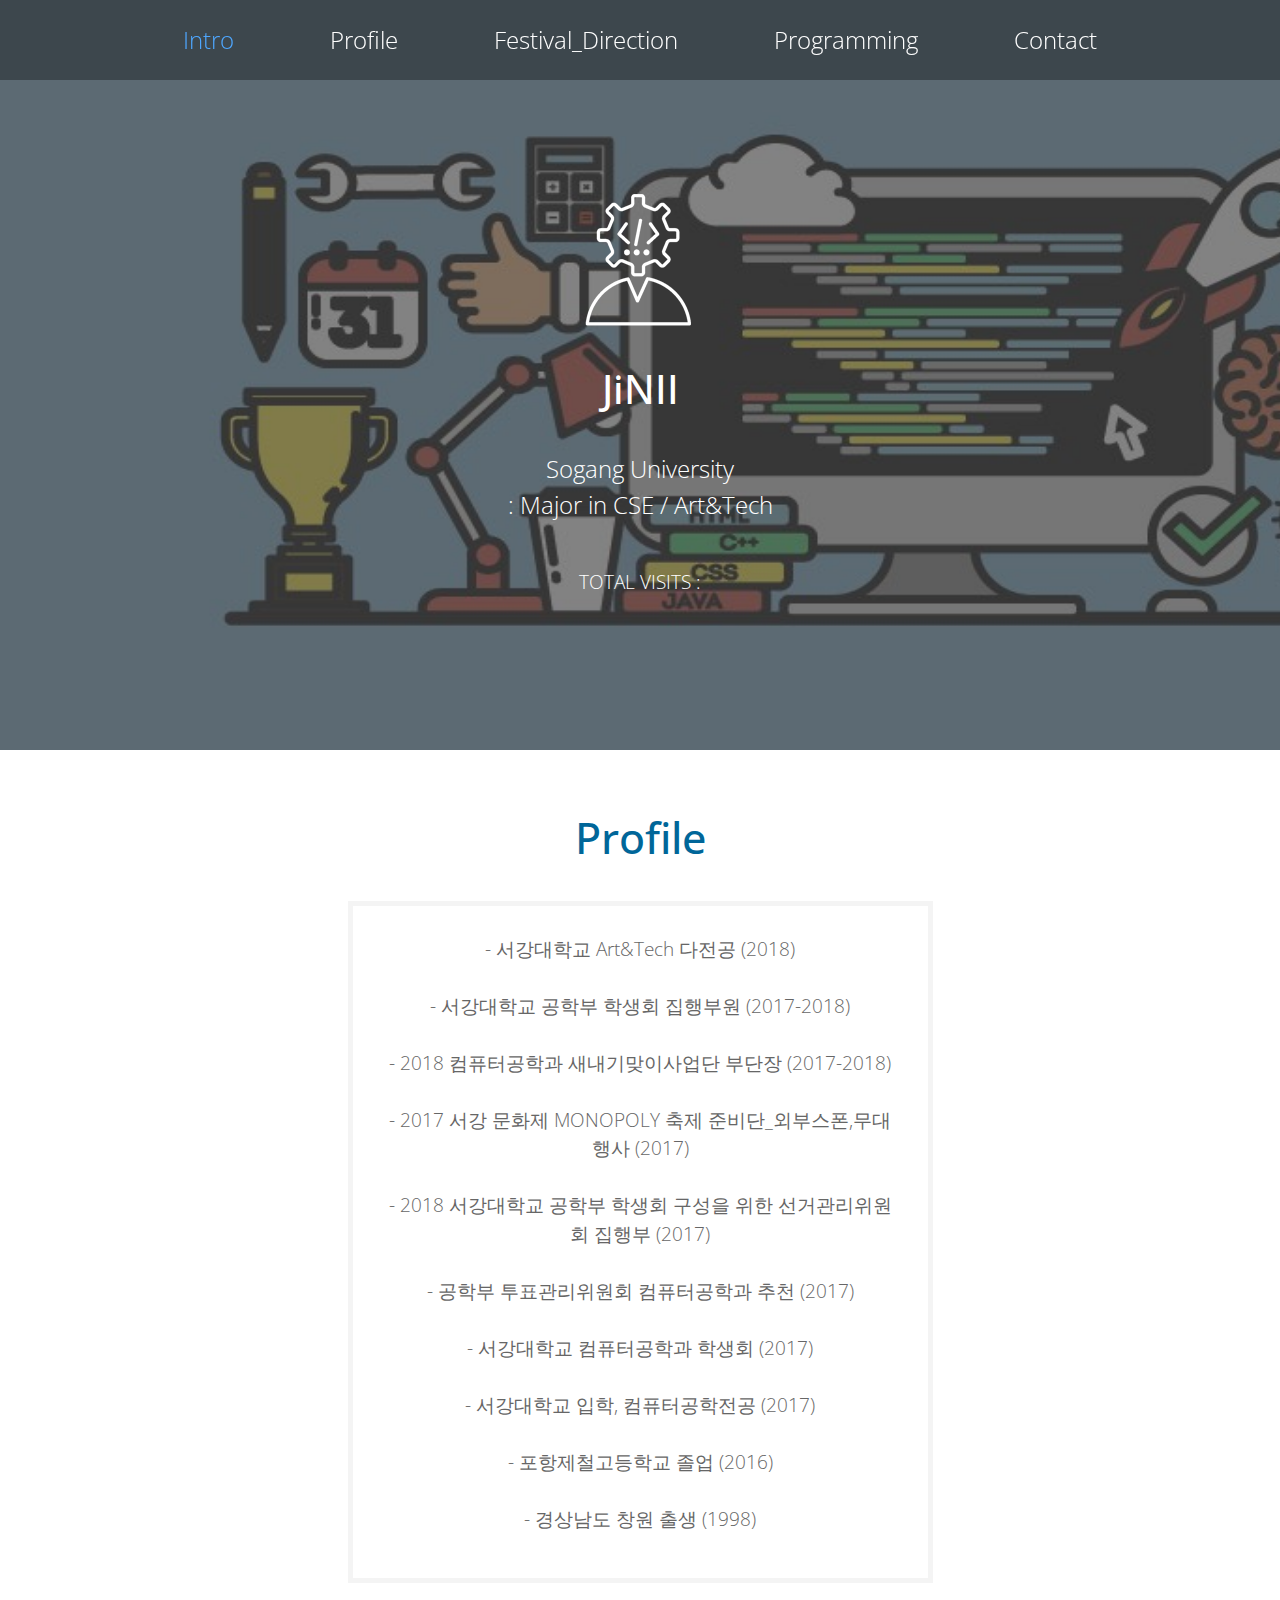
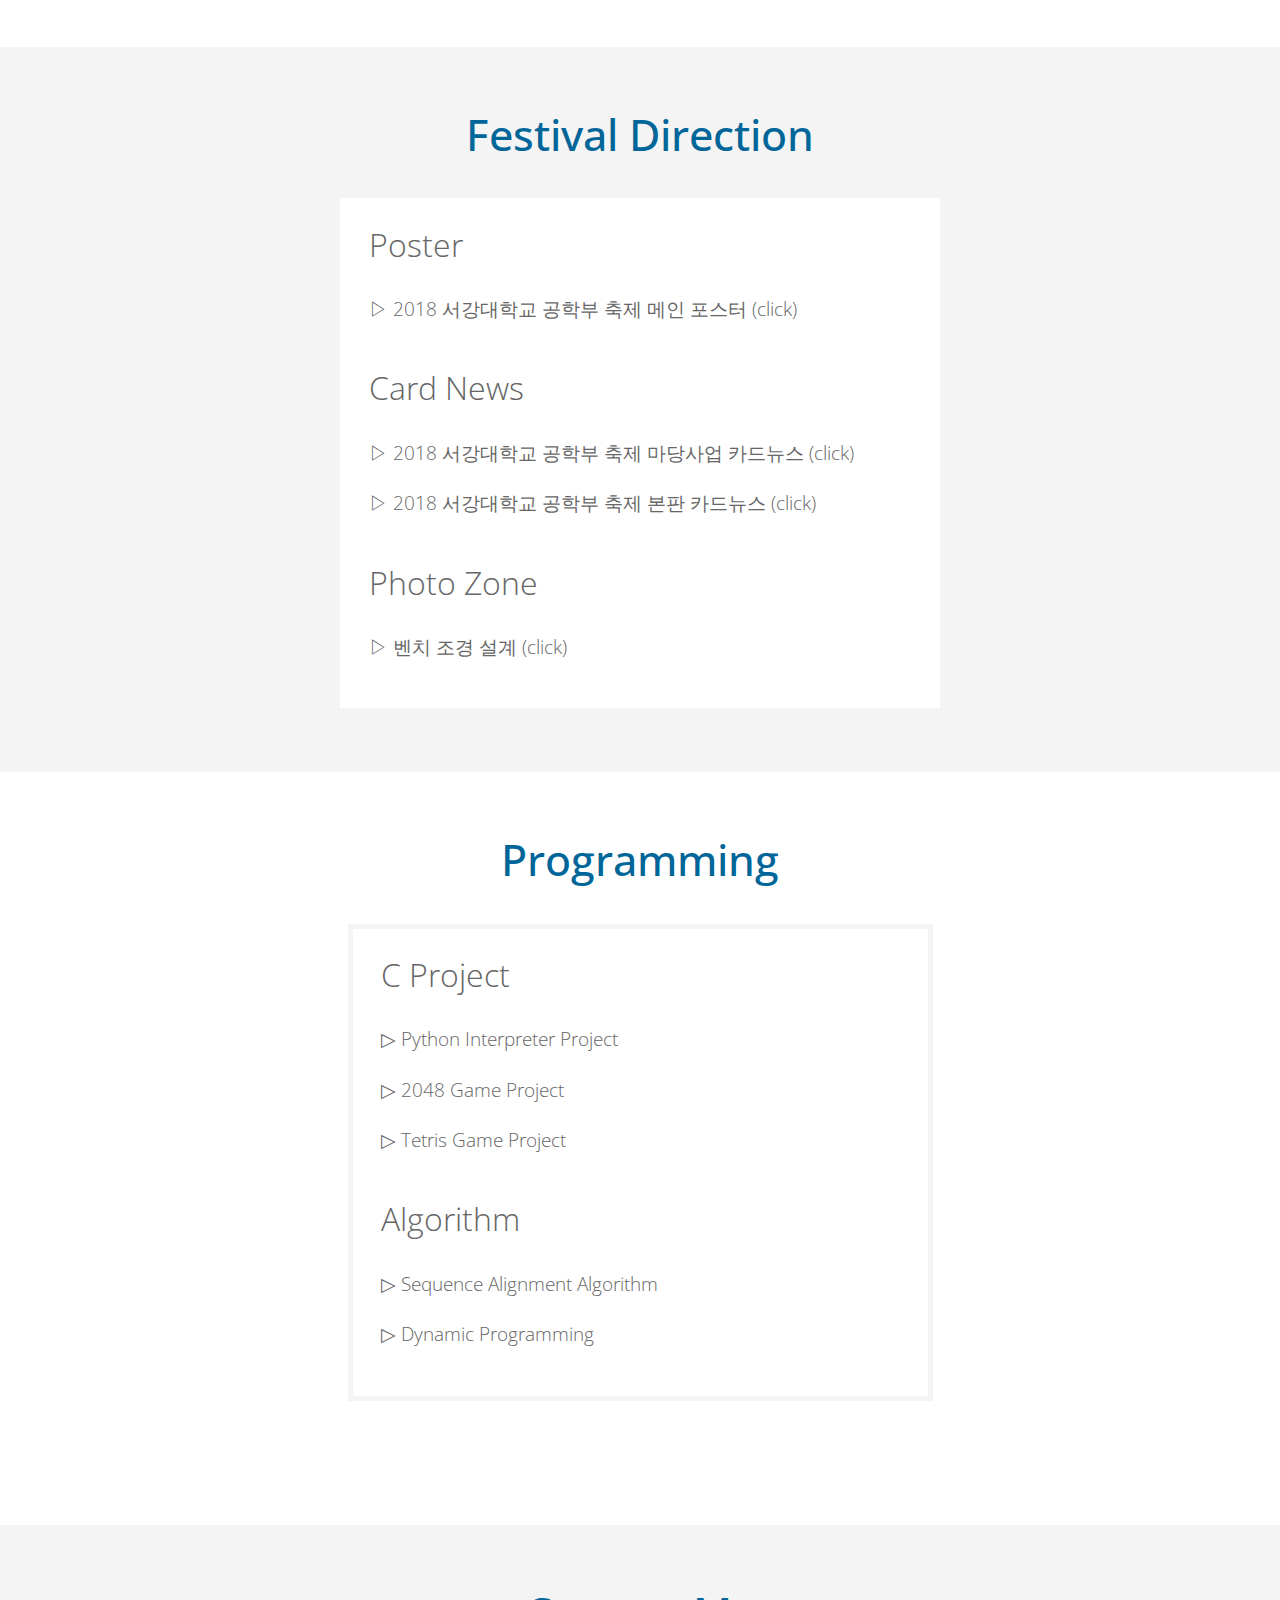
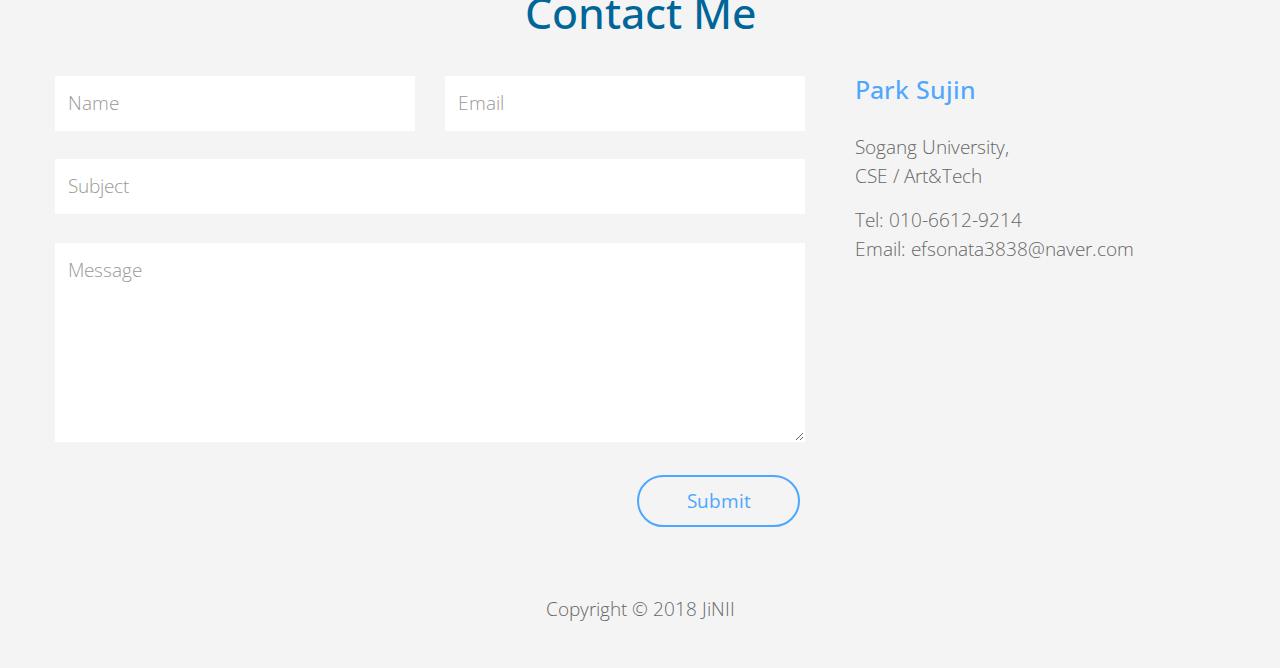
<file: index.html>
<!DOCTYPE html>
<html lang="en">
<head>
    <meta charset="utf-8">
    <meta http-equiv="X-UA-Compatible" content="IE=edge">
    <meta name="viewport" content="width=device-width, initial-scale=1">

    <title>JiNII</title>
<!--
Lumino Theme
http://www.templatemo.com/tm-483-lumino
-->
    <!-- load stylesheets -->
    <link rel="stylesheet" href="https://fonts.googleapis.com/css?family=Open+Sans:100,300,400">   <!-- Google web font "Open Sans" -->
    <link rel="stylesheet" href="font-awesome-4.5.0/css/font-awesome.min.css">                <!-- Font Awesome -->
    <link rel="stylesheet" href="css/bootstrap.min.css">                                      <!-- Bootstrap style -->
    <link rel="stylesheet" href="css/magnific-popup.css">                                     <!-- Magnific pop up style -->
    <link rel="stylesheet" href="css/templatemo-style.css">                                   <!-- Templatemo style -->
      <!-- HTML5 shim and Respond.js for IE8 support of HTML5 elements and media queries -->
   <!-- WARNING: Respond.js doesn't work if you view the page via file:// -->
       <!--[if lt IE 9]>
        <script src="https://oss.maxcdn.com/html5shiv/3.7.2/html5shiv.min.js"></script>     
		<script src="https://oss.maxcdn.com/respond/1.4.2/respond.min.js"></script>
       <![endif]-->
	   
	   <script>
	   function doDisplay(num){
			var con = document.getElementById("fest"+num);

			if(con.style.display=='none'){
			con.style.display = 'block';
			}else{
			con.style.display = 'none';
			}
		}
	   </script>
</head>

    <body id="top" class="home">
       
        <div class="container-fluid">
            <div class="row">
              
                <div class="tm-navbar-container">
                
                <!-- navbar   -->
                <nav class="navbar navbar-full navbar-fixed-top">

                    <button class="navbar-toggler hidden-md-up" type="button" data-toggle="collapse" data-target="#tmNavbar">
                        &#9776;
                    </button>
                        
                    <div class="collapse navbar-toggleable-sm" id="tmNavbar">                            

                        <ul class="nav navbar-nav">
                            <li class="nav-item">
                                <a class="nav-link" href="#top">Intro</a>
                            </li>
							<li class="nav-item">
                                <a class="nav-link" href="#tm-section-5">Profile</a>
                            </li>
                            <li class="nav-item">
                                <a class="nav-link" href="#tm-section-2">Festival_Direction</a>
                            </li>
                            <li class="nav-item">
                                <a class="nav-link" href="#tm-section-3">Programming</a>
                            </li>
                            <li class="nav-item">
                                <a class="nav-link" href="#tm-section-4">Contact</a>
                            </li>
                        </ul>

                    </div>
                  
                </nav>

              </div>  

           </div>

           <div class="row">
                <div class="tm-intro">

                    <section id="tm-section-1">                        
                        <div class="tm-container text-xs-center tm-section-1-inner">
                            <img src="img/logo.png" alt="Logo" class="tm-logo">
                            <h1 class="tm-site-name">JiNII</h1>
                            <p class="tm-intro-text">Sogang University<br>: Major in CSE / Art&Tech </p>
							TOTAL VISITS : 
							<?php 
								include "visits.php"; 
								echo($count);
							?>

                        </div>                                               
                   </section>

                </div>
            </div>
			
			<div class="row">

                <section id="tm-section-5" class="tm-section">
                    <div class="tm-container text-xs-center">
					<h2 class="blue-text tm-title">Profile</h2>
                        <div class="tm-news-item">   
                            <div class="col-xs-12 col-sm-12 col-md-12 col-lg-6 col-xl-6 tm-news-container2">
                        
						<p>- 서강대학교 Art&Tech 다전공 (2018)
						<br><br>- 서강대학교 공학부 학생회 집행부원 (2017-2018)
						<br><br>- 2018 컴퓨터공학과 새내기맞이사업단 부단장 (2017-2018)
						<br><br>- 2017 서강 문화제 MONOPOLY 축제 준비단_외부스폰,무대행사 (2017)
						<br><br>- 2018 서강대학교 공학부 학생회 구성을 위한 선거관리위원회 집행부 (2017)
						<br><br>- 공학부 투표관리위원회 컴퓨터공학과 추천 (2017)
						<br><br>- 서강대학교 컴퓨터공학과 학생회 (2017)
                        <br><br>- 서강대학교 입학, 컴퓨터공학전공 (2017)
						<br><br>- 포항제철고등학교 졸업 (2016)
						<br><br>- 경상남도 창원 출생 (1998)</p>
                    </div>
					</div>
					</div>
                </section>

            </div> <!-- row -->

            <div class="row gray-bg">
                
                <div id="tm-section-2" class="tm-section">
                    <div class="tm-container tm-container-wide">
					<h2 class="blue-text tm-title text-xs-center">Festival Direction</h2>
                        <div class="tm-news-item">   
                            <div class="col-xs-12 col-sm-12 col-md-12 col-lg-6 col-xl-6 tm-news-container1">
								
									<h2 class="tm-news-title dark-gray-text">Poster</h2>
									<a href="javascript:doDisplay(1);"><p class="tm-news-text"> ▷ 2018 서강대학교 공학부 축제 메인 포스터  (click) </p></a>
									<div id = "fest1" style="display:none;">
										<div class="tm-news-item-img-container">
										<img src="img/poster.jpg" width=600 height=600 alt="Image" class="img-fluid tm-news-item-img">  
										</div>
									</div>
									<br>
									<h2 class="tm-news-title dark-gray-text">Card News</h2>
									<a href="javascript:doDisplay(2);"><p class="tm-news-text"> ▷ 2018 서강대학교 공학부 축제 마당사업 카드뉴스  (click) </p></a>
									
									<div id = "fest2" style="display:none;">
										<div class="tm-news-item-img-container">
										<img src="img/card1.jpg" width=600 height=600 alt="Image" class="img-fluid tm-news-item-img">  
										</div>
									</div>
									<a href="javascript:doDisplay(3);"><p class="tm-news-text"> ▷ 2018 서강대학교 공학부 축제 본판 카드뉴스  (click) </p></a>
									<div id = "fest3" style="display:none;">
										<div class="tm-news-item-img-container">
										<img src="img/card2.jpg" width=600 height=600 alt="Image" class="img-fluid tm-news-item-img">  
										</div>
									</div>
									<br>
									<h2 class="tm-news-title dark-gray-text">Photo Zone</h2>
									<a href="javascript:doDisplay(4);"><p class="tm-news-text"> ▷ 벤치 조경 설계  (click) </p></a>
									<div id = "fest4" style="display:none;">
										<div class="tm-news-item-img-container">
										<img src="img/flower.jpg" width=600 height=600 alt="Image" class="img-fluid tm-news-item-img">  
										</div>
									</div>
                            </div>
                        </div>
                    </div>                    
               </div>

           </div> <!-- row -->

            <div class="row">

                <section id="tm-section-3" class="tm-section">
                    <div class="tm-container">
                        
                        <h2 class="blue-text tm-title text-xs-center">Programming</h2>
                        <div class="tm-news-item">   
                            <div class="col-xs-12 col-sm-12 col-md-12 col-lg-6 col-xl-6 tm-news-container2">
									<h2 class="tm-news-title dark-gray-text">C Project</h2>
									<a href="columns1.html" class="nav-link external"><p class="tm-news-text"> ▷ Python Interpreter Project </p></a>
									<a href="columns2.html" class="nav-link external"><p class="tm-news-text"> ▷ 2048 Game Project </p></a>
									<a href="columns3.html" class="nav-link external"><p class="tm-news-text"> ▷ Tetris Game Project </p></a>
<br>
									<h2 class="tm-news-title dark-gray-text">Algorithm</h2>
									<a href="columns4.html" class="nav-link external"><p class="tm-news-text"> ▷ Sequence Alignment Algorithm </p></a>
									<a href="columns5.html" class="nav-link external"><p class="tm-news-text"> ▷ Dynamic Programming </p></a>
                            </div>
                        </div>
                    
                        <div class="tm-img-grid">
                        </div>
                    </div>
                </section>

            </div> <!-- row -->

            <div class="row gray-bg">

                <section id="tm-section-4" class="tm-section">
                    <div class="tm-container">

                        <h2 class="blue-text tm-title text-xs-center">Contact Me</h2>
                      
                        <div class="col-xs-12 col-sm-12 col-md-8 col-lg-8 col-xl-8">
                            <form action="index.html" method="post" class="tm-contact-form">                                
                                <div class="form-group col-xs-12 col-sm-12 col-md-6 col-lg-6 col-xl-6 tm-form-group-left">
                                    <input type="text" id="contact_name" name="contact_name" class="form-control" placeholder="Name"  required/>
                                </div>
                                <div class="form-group col-xs-12 col-sm-12 col-md-6 col-lg-6 col-xl-6 tm-form-group-right">
                                    <input type="email" id="contact_email" name="contact_email" class="form-control" placeholder="Email"  required/>
                                </div>
                                <div class="form-group">
                                    <input type="text" id="contact_subject" name="contact_subject" class="form-control" placeholder="Subject"  required/>
                                </div>
                                <div class="form-group">
                                    <textarea id="contact_message" name="contact_message" class="form-control" rows="6" placeholder="Message" required></textarea>
                                </div>
                            
                                <button type="submit" class="btn tm-light-blue-bordered-btn pull-xs-right">Submit</button>                          
                            </form>   
                        </div> <!-- col -->
                        
                        <div class="col-xs-12 col-sm-12 col-md-4 col-lg-4 col-xl-4 margin-top-xs-50">
                            <h3 class="light-blue-text tm-subtitle">Park Sujin</h3>
                            <p>Sogang University,<br>CSE / Art&Tech </p>
                            <p>
                                Tel: <a href="tel:01066129214">010-6612-9214</a><br>
                                Email: <a href="mailto:efsonata3838@naver.com">efsonata3838@naver.com</a>
                            </p>
                        </div>
                    </div>                    
                </section>

                <!-- footer -->
                <footer class="tm-footer">                
                    <div class="col-xs-12 col-sm-12 col-md-12 col-lg-12 col-xl-12">
                        <p class="text-xs-center tm-footer-text">Copyright &copy; 2018 JiNII</p>                    
                    </div>                
                </footer>  

            </div> <!-- row -->
           
        </div> <!-- container-fluid -->
		      
        <!-- load JS files -->
        
        <script src="js/jquery-1.11.3.min.js"></script>             <!-- jQuery (https://jquery.com/download/) -->
        <script src="https://www.atlasestateagents.co.uk/javascript/tether.min.js"></script> <!-- Tether for Bootstrap, http://stackoverflow.com/questions/34567939/how-to-fix-the-error-error-bootstrap-tooltips-require-tether-http-github-h --> 
        <script src="js/bootstrap.min.js"></script>                 <!-- Bootstrap (http://v4-alpha.getbootstrap.com/) -->
        <script src="js/jquery.singlePageNav.min.js"></script>      <!-- Single Page Nav (https://github.com/ChrisWojcik/single-page-nav) -->
        <script src="js/jquery.magnific-popup.min.js"></script>     <!-- Magnific pop-up (http://dimsemenov.com/plugins/magnific-popup/) -->
        
           

        <!-- Templatemo scripts -->
        <script>     
       
            $(document).ready(function(){

                var mobileTopOffset = 54;
                var desktopTopOffset = 80;
                var topOffset = desktopTopOffset;

                if($(window).width() <= 767) {
                    topOffset = mobileTopOffset;
                }
                
                /* Single page nav
                -----------------------------------------*/
                $('#tmNavbar').singlePageNav({
                   'currentClass' : "active",
                    offset : topOffset,
                    'filter': ':not(.external)'
                }); 

                /* Handle nav offset upon window resize
                -----------------------------------------*/
                $(window).resize(function(){
                    if($(window).width() <= 767) {
                        topOffset = mobileTopOffset;
                    } 
                    else {
                        topOffset = desktopTopOffset;
                    }

                    $('#tmNavbar').singlePageNav({
                        'currentClass' : "active",
                        offset : topOffset,
                        'filter': ':not(.external)'
                    });
                });
                

                /* Collapse menu after click 
                -----------------------------------------*/
                $('#tmNavbar a').click(function(){
                    $('#tmNavbar').collapse('hide');
                });

                /* Turn navbar background to solid color starting at section 2
                ---------------------------------------------------------------*/
                var target = $("#tm-section-2").offset().top - topOffset;

                if($(window).scrollTop() >= target) {
                    $(".tm-navbar-container").addClass("bg-inverse");
                }
                else {
                    $(".tm-navbar-container").removeClass("bg-inverse");
                }

                $(window).scroll(function(){
                   
                    if($(this).scrollTop() >= target) {
                        $(".tm-navbar-container").addClass("bg-inverse");
                    }
                    else {
                        $(".tm-navbar-container").removeClass("bg-inverse");
                    }
                });


                /* Smooth Scrolling
                 * https://css-tricks.com/snippets/jquery/smooth-scrolling/
                --------------------------------------------------------------*/
                $('a[href*="#"]:not([href="#"])').click(function() {
                    if (location.pathname.replace(/^\//,'') == this.pathname.replace(/^\//,'') 
                        && location.hostname == this.hostname) {
                        
                        var target = $(this.hash);
                        target = target.length ? target : $('[name=' + this.hash.slice(1) +']');
                        
                        if (target.length) {
                            
                            $('html, body').animate({
                                scrollTop: target.offset().top - topOffset
                            }, 1000);
                            return false;
                        }
                    }
                }); 

              
                /* Magnific pop up
                ------------------------- */
                $('.tm-img-grid').magnificPopup({
                    delegate: 'a', // child items selector, by clicking on it popup will open
                    type: 'image',
                    gallery: {enabled:true}            
                });            
            });

        </script>  

</body>
</html>
</file>
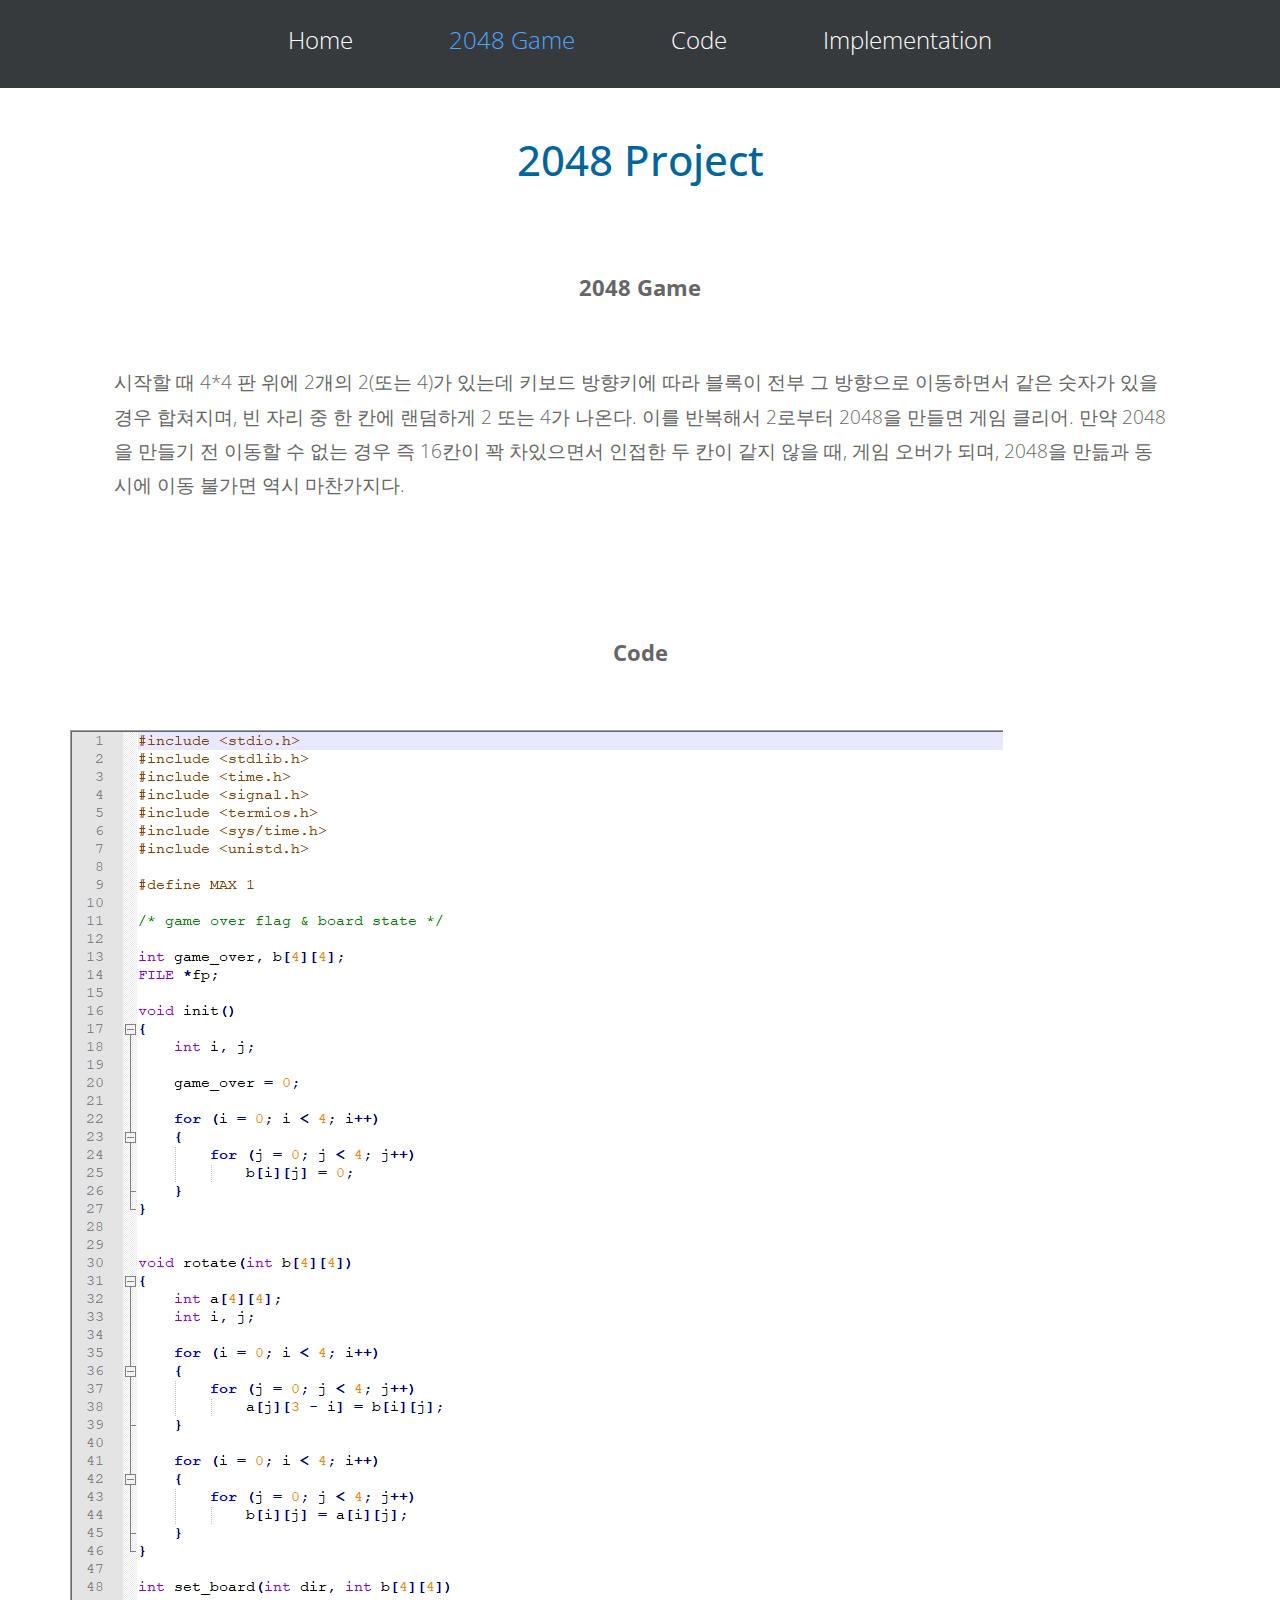
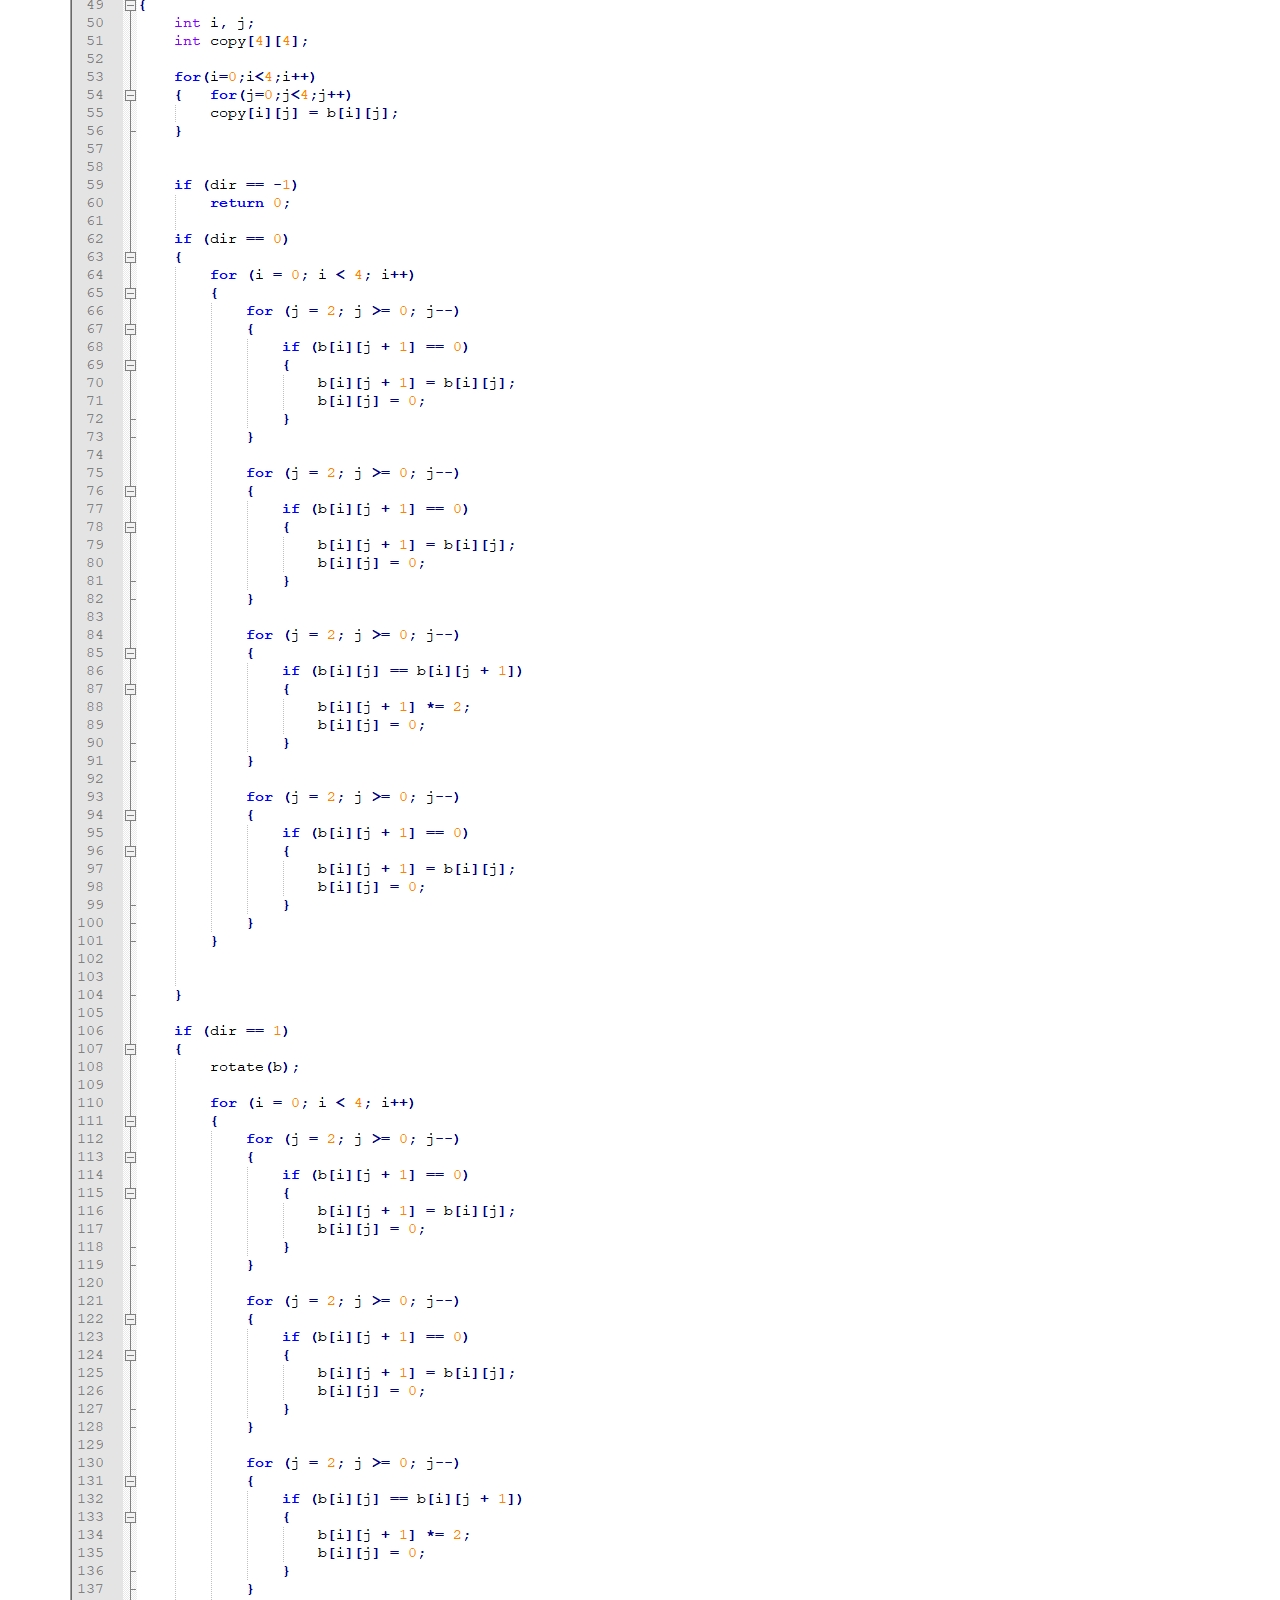
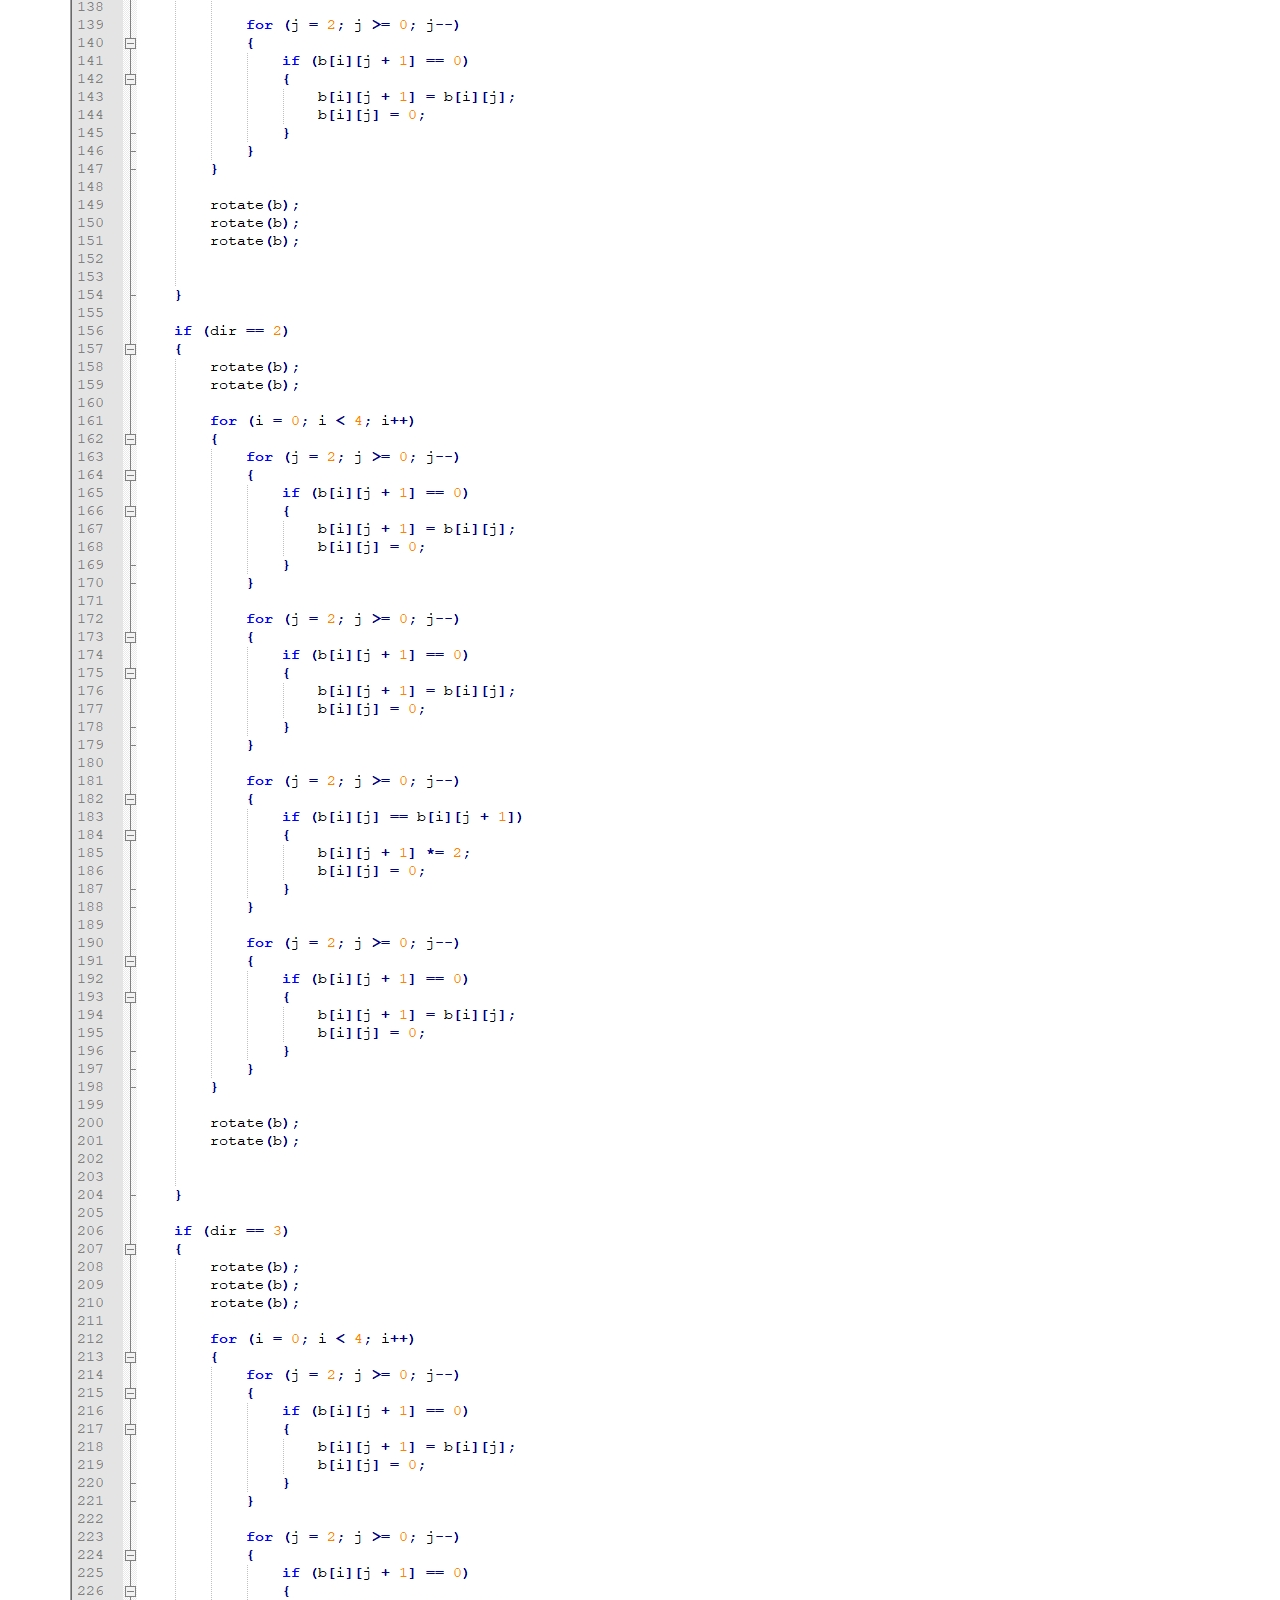
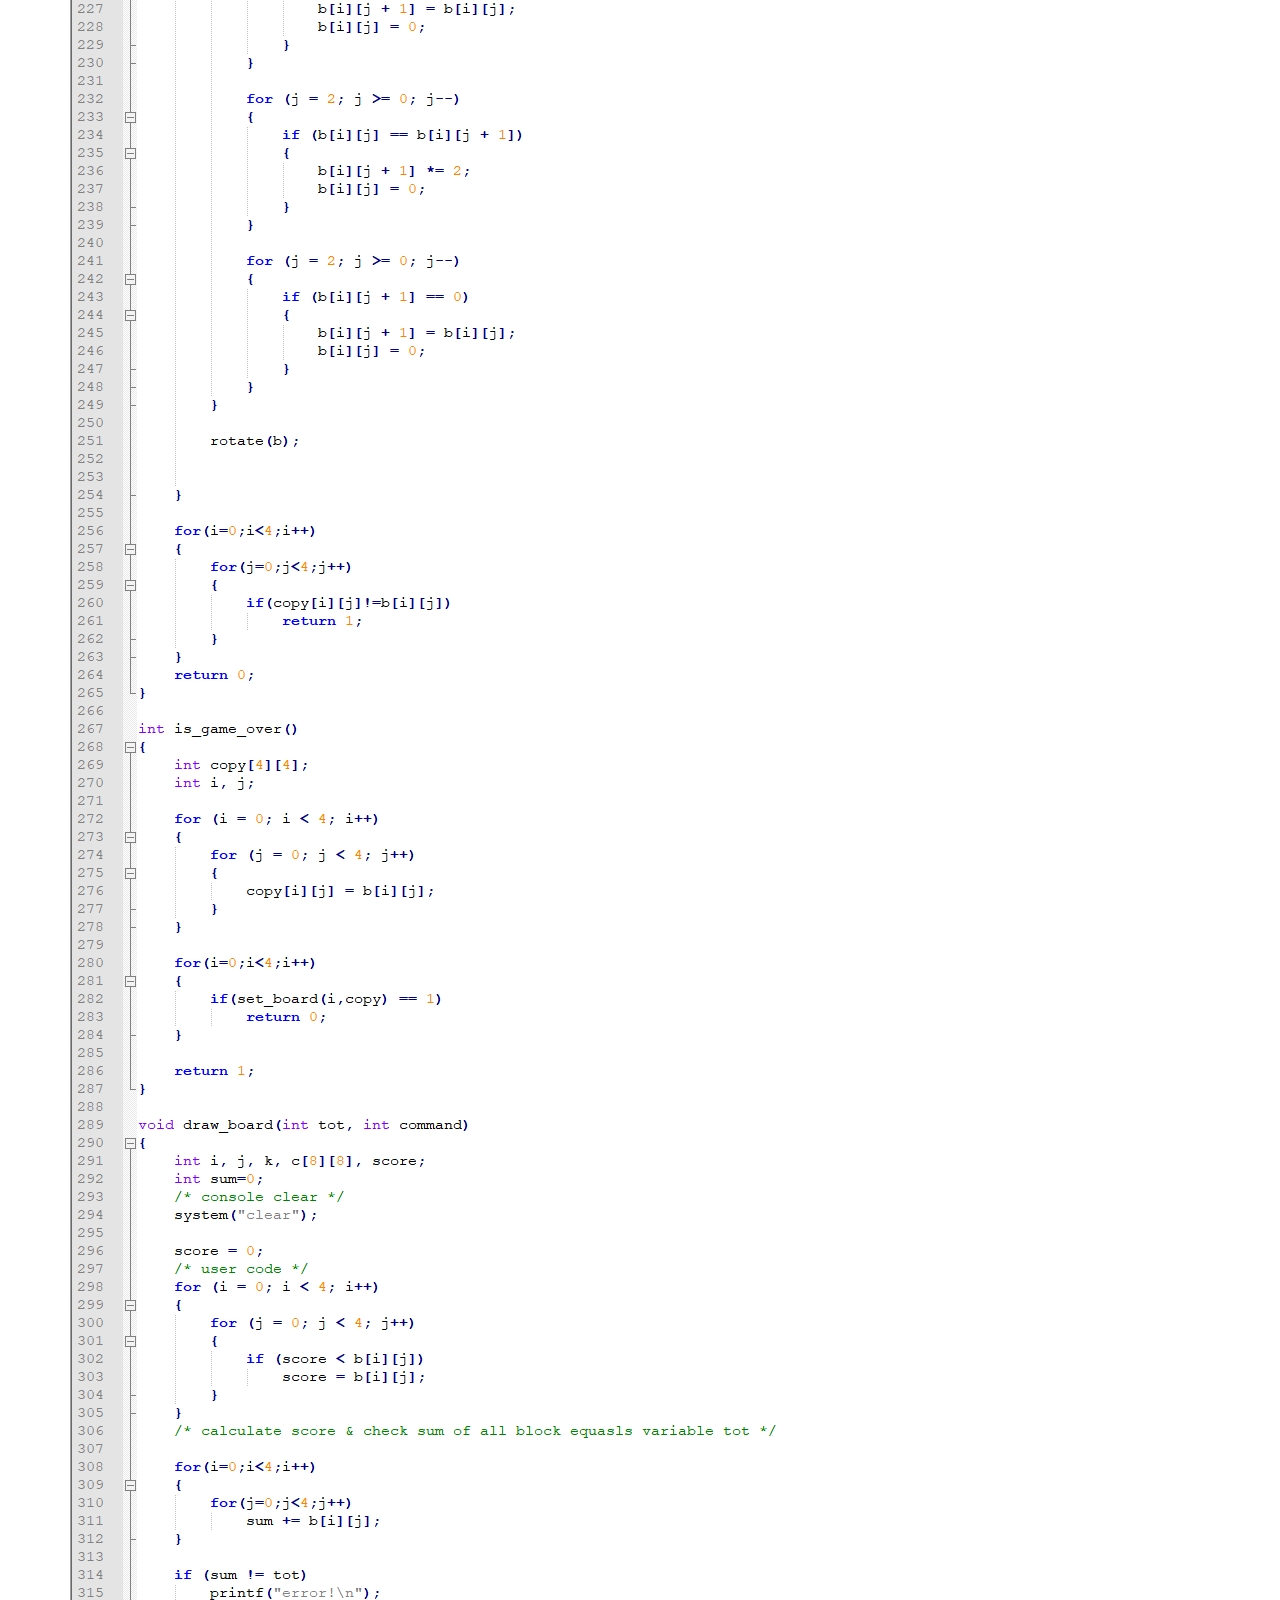
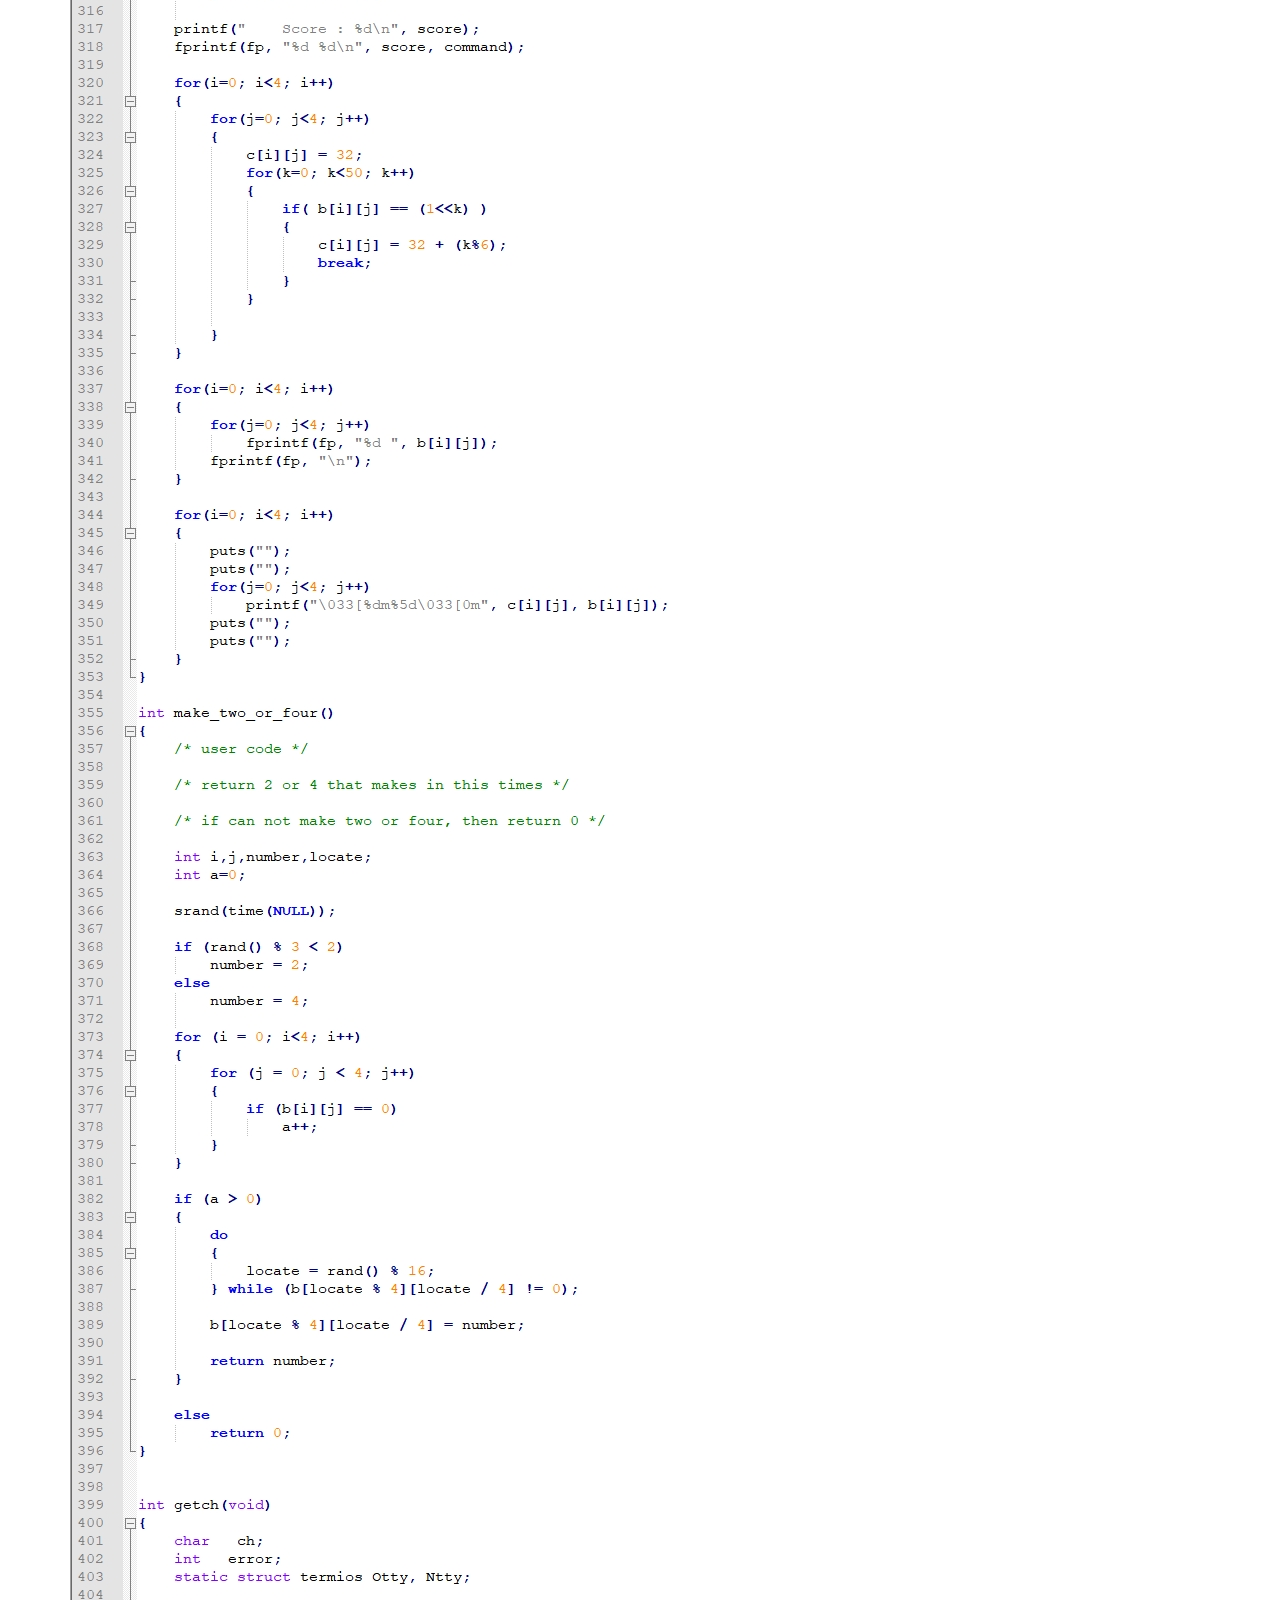
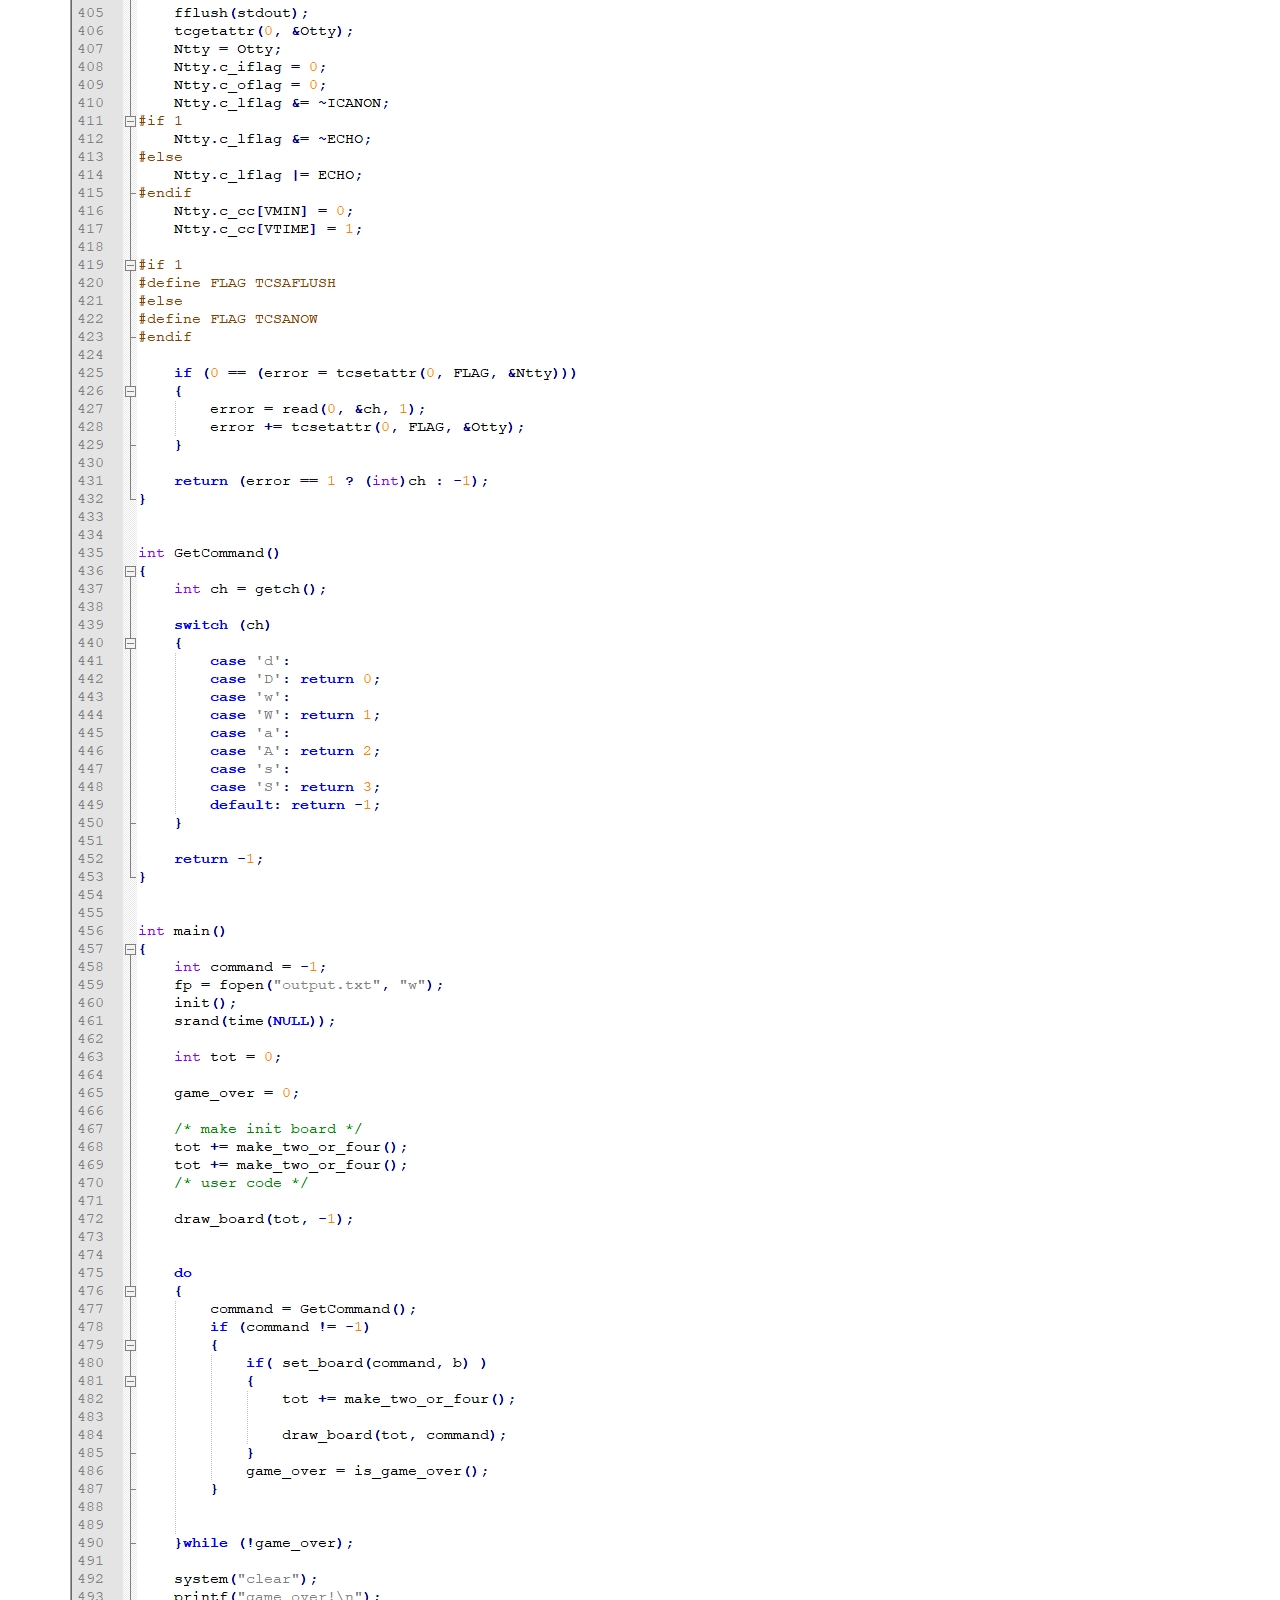
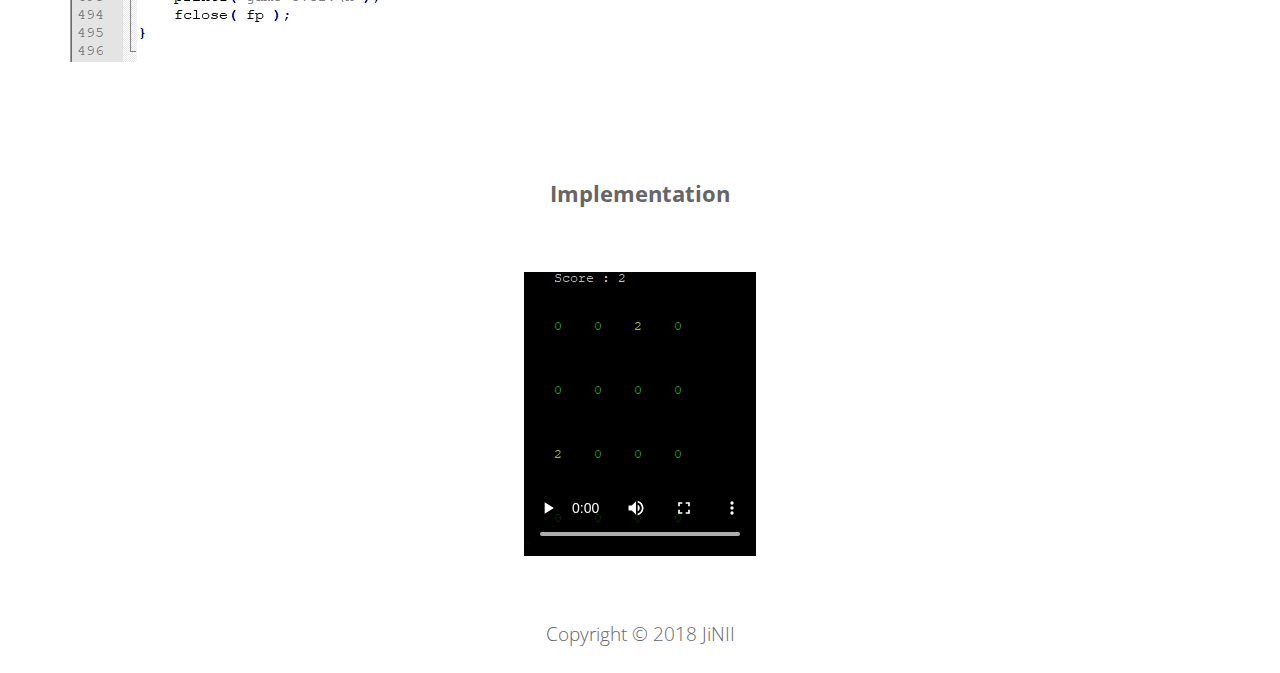
<file: columns2.html>
<!DOCTYPE html>
<html lang="en">
<head>
    <meta charset="utf-8">
    <meta http-equiv="X-UA-Compatible" content="IE=edge">
    <meta name="viewport" content="width=device-width, initial-scale=1">

    <title>JiNII</title>
<!--
Lumino Theme
http://www.templatemo.com/tm-483-lumino
-->
    <!-- load stylesheets -->
    <link rel="stylesheet" href="https://fonts.googleapis.com/css?family=Open+Sans:100,300,400">   <!-- Google web font "Open Sans" -->
    <link rel="stylesheet" href="font-awesome-4.5.0/css/font-awesome.min.css">                <!-- Font Awesome -->
    <link rel="stylesheet" href="css/bootstrap.min.css">                                      <!-- Bootstrap style -->
    <link rel="stylesheet" href="css/templatemo-style.css">                                   <!-- Templatemo style -->

    <!-- HTML5 shim and Respond.js for IE8 support of HTML5 elements and media queries -->
    <!-- WARNING: Respond.js doesn't work if you view the page via file:// -->
        <!--[if lt IE 9]>
          <script src="https://oss.maxcdn.com/html5shiv/3.7.2/html5shiv.min.js"></script>
          <script src="https://oss.maxcdn.com/respond/1.4.2/respond.min.js"></script>
          <![endif]-->
</head>
    <body id="top" class="page-2">

        <div class="tm-navbar-container tm-navbar-container-dark">
       
            <nav class="navbar navbar-full navbar-fixed-top bg-inverse">
                <button class="navbar-toggler hidden-md-up" type="button" data-toggle="collapse" data-target="#tmNavbar">
                    &#9776;
                </button>
                <div class="collapse navbar-toggleable-sm" id="tmNavbar">
                    <ul class="nav navbar-nav">
                        <li class="nav-item">
                            <a href="index.html" class="nav-link external">Home</a>
                        </li>
                        <li class="nav-item">
                            <a href="#tm-section-2" class="nav-link">2048 Game</a>
                        </li>
                        <li class="nav-item">
                            <a href="#tm-section-3" class="nav-link">Code</a>
                        </li>
                        <li class="nav-item">
                            <a href="#tm-section-4" class="nav-link">Implementation</a>
                        </li>
                    </ul>
                </div>
            </nav>
        </div>
    
        <div class="container-fluid">

            <div class="row">
              <div id="tm-section-1" class="tm-section">
                <div class="col-md-12">
                    <h1 class="text-xs-center blue-text tm-page-2-title">2048 Project</h1>  				
                </div>
              </div>                
            </div>
            
            <div class="row">
                <div class="tm-section" id="tm-section-2">
                    <div class="col-md-12">
					<p class="text-xs-center tm-page-2-p tm-page-2-subtitle"><b>2048 Game</b></p>
                        <p class="text-left tm-description">
                            시작할 때 4*4 판 위에 2개의 2(또는 4)가 있는데 키보드 방향키에 따라 블록이 전부 그 방향으로 이동하면서 같은 숫자가 있을 경우 합쳐지며, 
							빈 자리 중 한 칸에 랜덤하게 2 또는 4가 나온다. 이를 반복해서 2로부터 2048을 만들면 게임 클리어. 
							만약 2048을 만들기 전 이동할 수 없는 경우 즉 16칸이 꽉 차있으면서 인접한 두 칸이 같지 않을 때, 게임 오버가 되며,
							2048을 만듦과 동시에 이동 불가면 역시 마찬가지다.
                        </p>
						 
                    </div>
                </div>
            </div>
      
            <div class="row">
                <div class="tm-section" id="tm-section-3">
				<p class="text-xs-center tm-page-2-p tm-page-2-subtitle"><b>Code</b></p>
				<img src = "img/2048_code.jpg">
                </div>
            </div>
      
            <div class="row">
                <div class="tm-section" id="tm-section-4">
					<p class="text-xs-center tm-page-2-p tm-page-2-subtitle"><b>Implementation</b></p>
					<CENTER>
					<video controls="controls">
						<source src="img/2048.mp4" type="video/mp4"/>
					</video>
					</CENTER>
                </div>        
            </div>
 
            </div>
      
            <div class="row">
                <div class="col-xs-12 col-sm-12 col-md-12 col-lg-12 col-xl-12">
                    <p class="text-xs-center tm-footer-text">Copyright &copy; 2018 JiNII</p>
                </div>
            </div>
        </div> <!-- .container -->

        <script src="js/jquery-1.11.3.min.js"></script>             <!-- jQuery (https://jquery.com/download/) -->
        <script src="https://www.atlasestateagents.co.uk/javascript/tether.min.js"></script> <!-- Tether for Bootstrap, http://stackoverflow.com/questions/34567939/how-to-fix-the-error-error-bootstrap-tooltips-require-tether-http-github-h --> 
        <script src="js/bootstrap.min.js"></script>                 <!-- Bootstrap (http://v4-alpha.getbootstrap.com/) -->
        <script src="js/jquery.singlePageNav.min.js"></script>      <!-- Single Page Nav (https://github.com/ChrisWojcik/single-page-nav) -->           

        <!-- Templatemo scripts -->
        <script>     
         
            $(document).ready(function(){

                var mobileTopOffset = 54;
                var tabletTopOffset = 74;
                var desktopTopOffset = 79;
                var topOffset = desktopTopOffset;

                if($(window).width() <= 767) {
                    topOffset = mobileTopOffset;
                }
                else if($(window).width() <= 991) {
                    topOffset = tabletTopOffset;
                }
              
                /* Single page nav
                -----------------------------------------*/
                $('#tmNavbar').singlePageNav({
                    'currentClass' : "active",
                    offset : topOffset,
                    'filter': ':not(.external)'
                }); 

                if($(window).width() < 570) {
                    $('.tm-full-width-large-table').addClass('table-responsive');
                }
                else {
                    $('.tm-full-width-large-table').removeClass('table-responsive');   
                }
              

                /* Collapse menu after click 
                -----------------------------------------*/
                $('#tmNavbar a').click(function(){
                    $('#tmNavbar').collapse('hide');
                });

              
                /* Handle nav offset & table responsive upon window resize
                --------------------------------------------------------------*/
                $(window).resize(function(){
                    
                    if($(window).width() < 768) {
                        topOffset = mobileTopOffset;
                    } 
                    else if($(window).width() <= 991) {
                        topOffset = tabletTopOffset;
                    }
                    else {
                        topOffset = desktopTopOffset;
                    }

                    $('#tmNavbar').singlePageNav({
                        'currentClass' : "active",
                        offset : topOffset,
                        'filter': ':not(.external)'
                    });

                    if($(window).width() < 570) {
                        $('.tm-full-width-large-table').addClass('table-responsive');
                    }
                    else {
                        $('.tm-full-width-large-table').removeClass('table-responsive');   
                    }
                });
                          
            });

        </script>    
    </body>
</html>
</file>
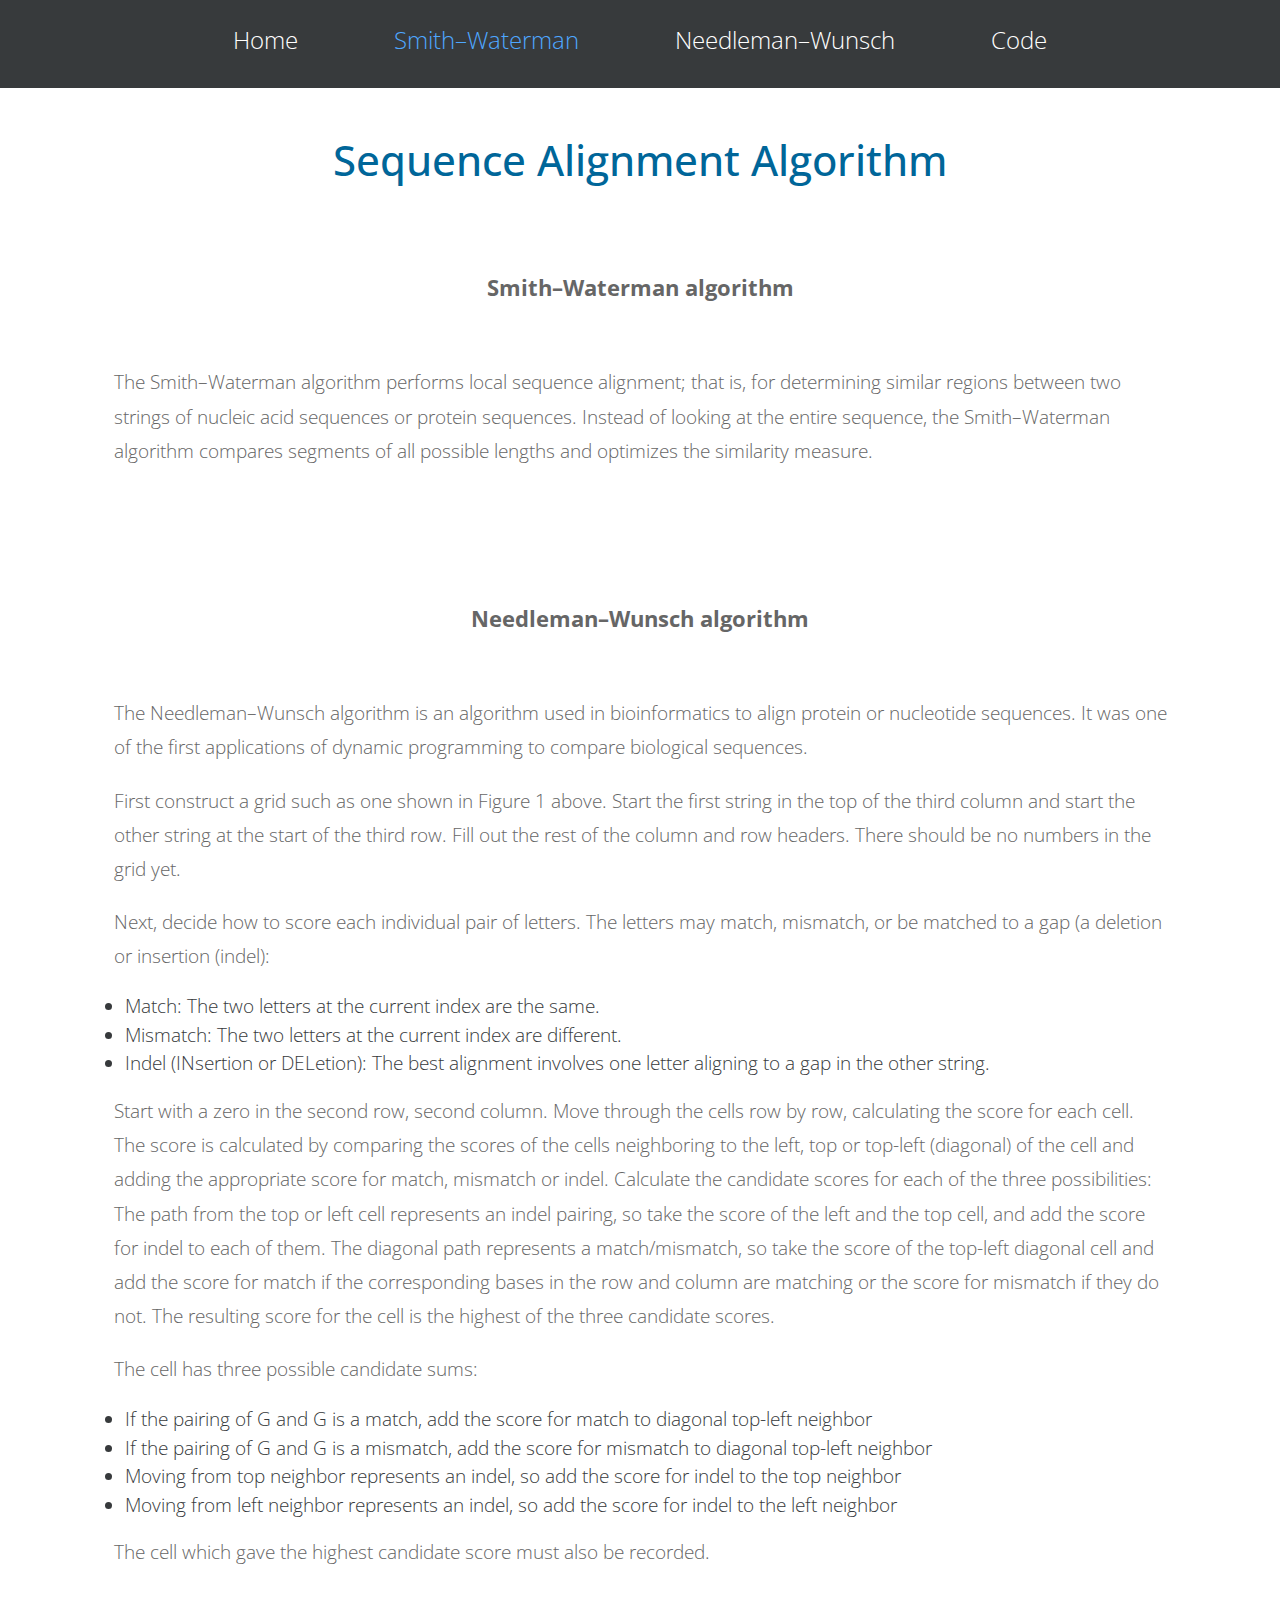
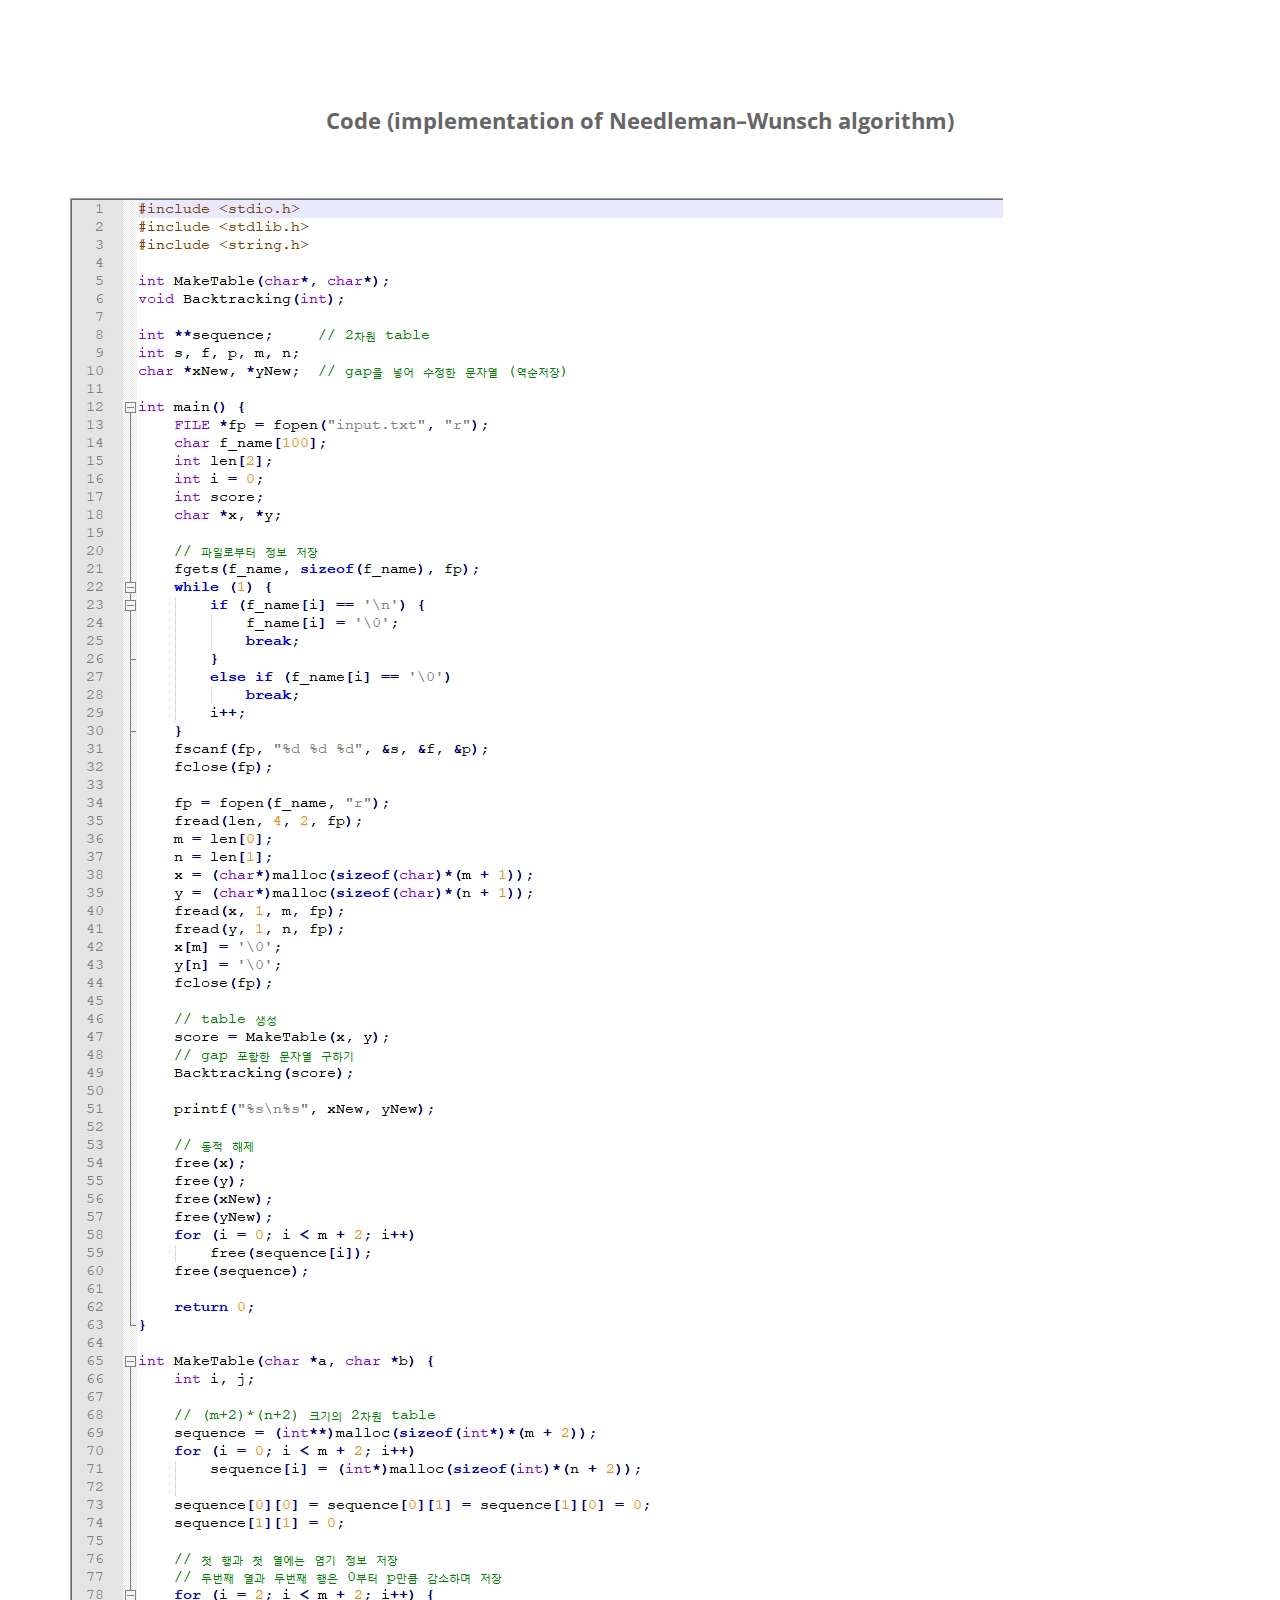
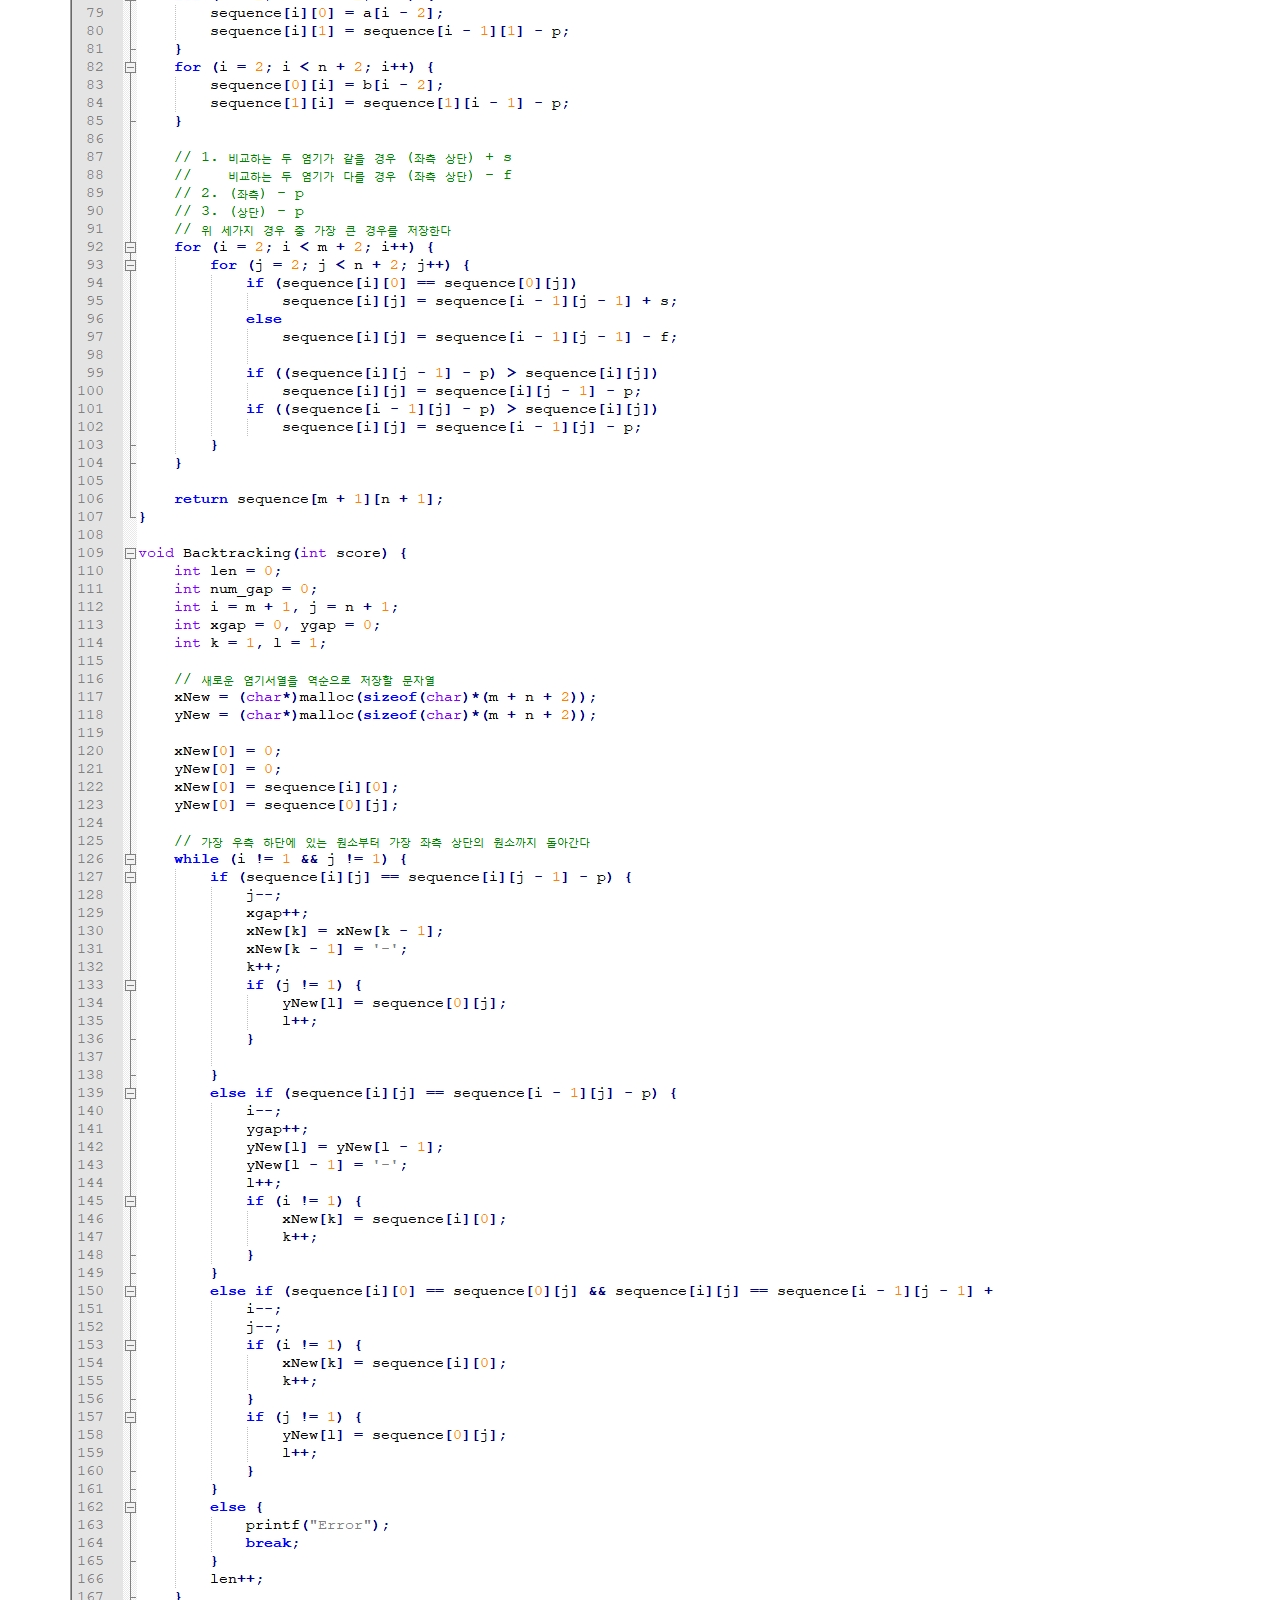
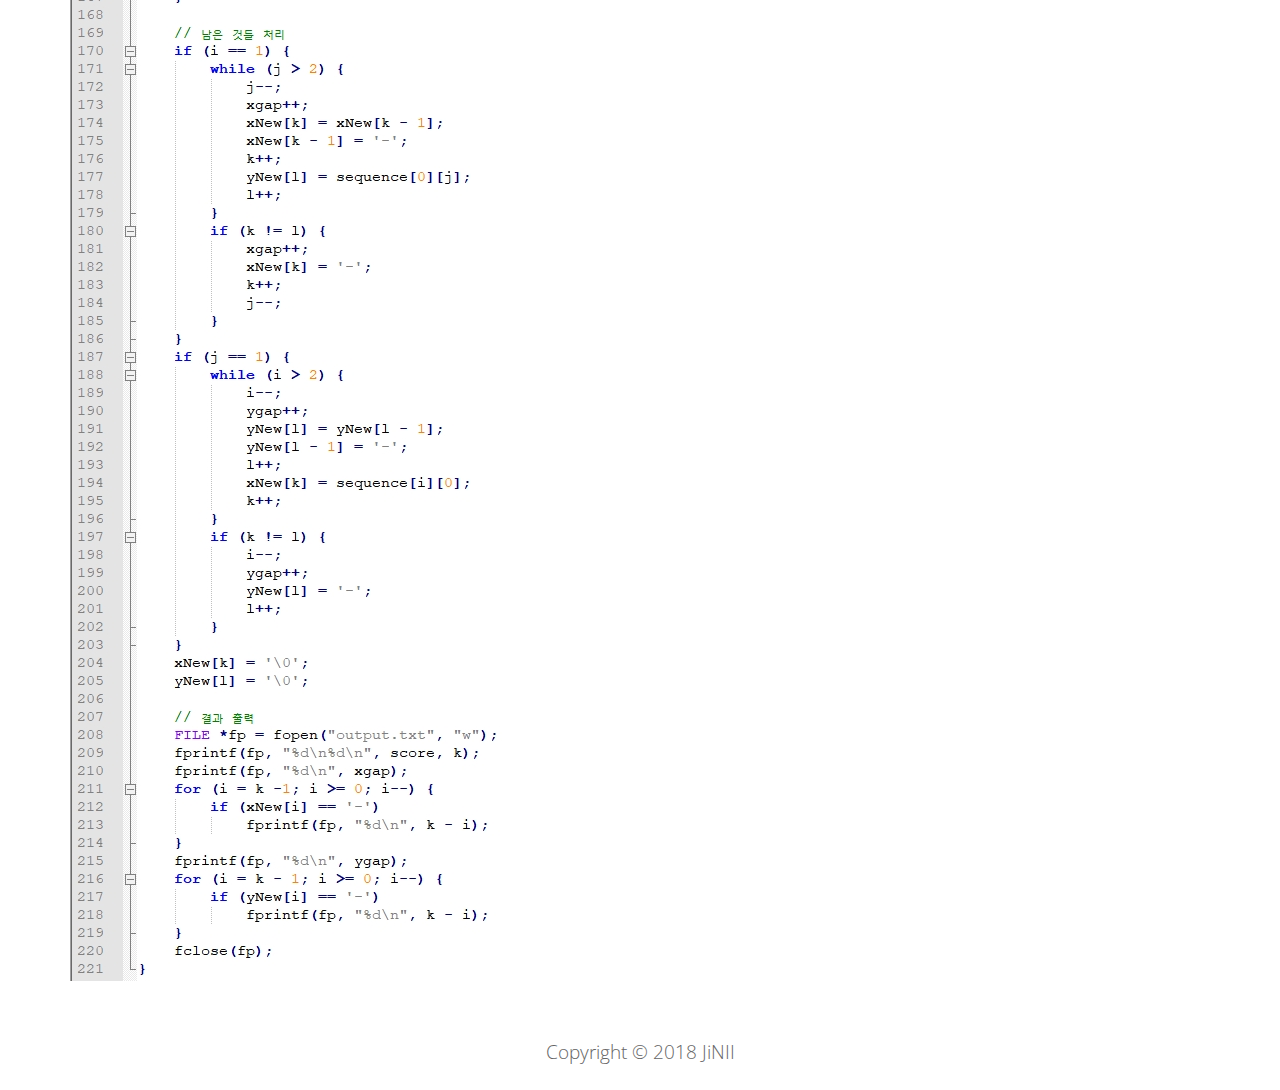
<file: columns4.html>
<!DOCTYPE html>
<html lang="en">
<head>
    <meta charset="utf-8">
    <meta http-equiv="X-UA-Compatible" content="IE=edge">
    <meta name="viewport" content="width=device-width, initial-scale=1">

    <title>JiNII</title>
<!--
Lumino Theme
http://www.templatemo.com/tm-483-lumino
-->
    <!-- load stylesheets -->
    <link rel="stylesheet" href="https://fonts.googleapis.com/css?family=Open+Sans:100,300,400">   <!-- Google web font "Open Sans" -->
    <link rel="stylesheet" href="font-awesome-4.5.0/css/font-awesome.min.css">                <!-- Font Awesome -->
    <link rel="stylesheet" href="css/bootstrap.min.css">                                      <!-- Bootstrap style -->
    <link rel="stylesheet" href="css/templatemo-style.css">                                   <!-- Templatemo style -->

    <!-- HTML5 shim and Respond.js for IE8 support of HTML5 elements and media queries -->
    <!-- WARNING: Respond.js doesn't work if you view the page via file:// -->
        <!--[if lt IE 9]>
          <script src="https://oss.maxcdn.com/html5shiv/3.7.2/html5shiv.min.js"></script>
          <script src="https://oss.maxcdn.com/respond/1.4.2/respond.min.js"></script>
          <![endif]-->
</head>
    <body id="top" class="page-2">

        <div class="tm-navbar-container tm-navbar-container-dark">
       
            <nav class="navbar navbar-full navbar-fixed-top bg-inverse">
                <button class="navbar-toggler hidden-md-up" type="button" data-toggle="collapse" data-target="#tmNavbar">
                    &#9776;
                </button>
                <div class="collapse navbar-toggleable-sm" id="tmNavbar">
                    <ul class="nav navbar-nav">
                        <li class="nav-item">
                            <a href="index.html" class="nav-link external">Home</a>
                        </li>
                        <li class="nav-item">
                            <a href="#tm-section-2" class="nav-link">Smith–Waterman</a>
                        </li>
                        <li class="nav-item">
                            <a href="#tm-section-3" class="nav-link">Needleman–Wunsch</a>
                        </li>
                        <li class="nav-item">
                            <a href="#tm-section-4" class="nav-link">Code</a>
                        </li>
                    </ul>
                </div>
            </nav>
        </div>
    
        <div class="container-fluid">

            <div class="row">
              <div id="tm-section-1" class="tm-section">
                <div class="col-md-12">
                    <h1 class="text-xs-center blue-text tm-page-2-title">Sequence Alignment Algorithm</h1>  				
                </div>
              </div>                
            </div>
            
            <div class="row">
                <div class="tm-section" id="tm-section-2">
                    <div class="col-md-12">
					<p class="text-xs-center tm-page-2-p tm-page-2-subtitle"><b>Smith–Waterman algorithm</b></p>
                        <p class="text-left tm-description">
                            The Smith–Waterman algorithm performs local sequence alignment; 
							that is, for determining similar regions between two strings of 
							nucleic acid sequences or protein sequences. Instead of looking 
							at the entire sequence, the Smith–Waterman algorithm compares 
							segments of all possible lengths and optimizes the similarity measure.  
                        </p>
						 
                    </div>
                </div>
            </div>
      
            <div class="row">
                <div class="tm-section" id="tm-section-3">
				<div class="col-md-12">
					<p class="text-xs-center tm-page-2-p tm-page-2-subtitle"><b>Needleman–Wunsch algorithm</b></p>
                        <p class="text-left tm-description">
                            The Needleman–Wunsch algorithm is an algorithm used in bioinformatics to 
							align protein or nucleotide sequences. It was one of the first applications 
							of dynamic programming to compare biological sequences.  
                        </p>
						<p class="text-left tm-description">
                            First construct a grid such as one shown in Figure 1 above. 
							Start the first string in the top of the third column and start the other string at the start of the third row. 
							Fill out the rest of the column and row headers. 
							There should be no numbers in the grid yet.   
                        </p>
						<p class="text-left tm-description">
                            Next, decide how to score each individual pair of letters.
							The letters may match, mismatch, or be matched to a gap (a deletion or insertion (indel): 
							<ul>
							<li>Match: The two letters at the current index are the same.
							<li>Mismatch: The two letters at the current index are different.
							<li>Indel (INsertion or DELetion): The best alignment involves one letter aligning to a gap in the other string.
							</ul>
                        </p>
						<p class="text-left tm-description">
                            Start with a zero in the second row, second column.
							Move through the cells row by row, calculating the score for each cell. 
							The score is calculated by comparing the scores of the cells neighboring to the left, 
							top or top-left (diagonal) of the cell and adding the appropriate score for match, 
							mismatch or indel. Calculate the candidate scores for each of the three possibilities: 
							The path from the top or left cell represents an indel pairing, so take the score of the left and the top cell,
							and add the score for indel to each of them.
							The diagonal path represents a match/mismatch, so take the score of the top-left diagonal 
							cell and add the score for match if the corresponding bases in the row and column are matching or 
							the score for mismatch if they do not.
							The resulting score for the cell is the highest of the three candidate scores. 

                        </p>
						<p class="text-left tm-description">
                            The cell has three possible candidate sums: 
							<ul>
							<li>If the pairing of G and G is a match, add the score for match to diagonal top-left neighbor
							<li>If the pairing of G and G is a mismatch, add the score for mismatch to diagonal top-left neighbor
							<li>Moving from top neighbor represents an indel, so add the score for indel to the top neighbor
							<li>Moving from left neighbor represents an indel, so add the score for indel to the left neighbor
							</ul>
                        </p>
						<p class="text-left tm-description">
						 The cell which gave the highest candidate score must also be recorded.
						 </p>
                    </div>
                </div>
            </div>
      
            <div class="row">
                <div class="tm-section" id="tm-section-4">
					<p class="text-xs-center tm-page-2-p tm-page-2-subtitle"><b>Code (implementation of Needleman–Wunsch algorithm)</b></p>
					<img src = "img/needleman_code.jpg">
                </div>        
            </div>
 
            </div>
      
            <div class="row">
                <div class="col-xs-12 col-sm-12 col-md-12 col-lg-12 col-xl-12">
                    <p class="text-xs-center tm-footer-text">Copyright &copy; 2018 JiNII</p>
                </div>
            </div>
        </div> <!-- .container -->

        <script src="js/jquery-1.11.3.min.js"></script>             <!-- jQuery (https://jquery.com/download/) -->
        <script src="https://www.atlasestateagents.co.uk/javascript/tether.min.js"></script> <!-- Tether for Bootstrap, http://stackoverflow.com/questions/34567939/how-to-fix-the-error-error-bootstrap-tooltips-require-tether-http-github-h --> 
        <script src="js/bootstrap.min.js"></script>                 <!-- Bootstrap (http://v4-alpha.getbootstrap.com/) -->
        <script src="js/jquery.singlePageNav.min.js"></script>      <!-- Single Page Nav (https://github.com/ChrisWojcik/single-page-nav) -->           

        <!-- Templatemo scripts -->
        <script>     
         
            $(document).ready(function(){

                var mobileTopOffset = 54;
                var tabletTopOffset = 74;
                var desktopTopOffset = 79;
                var topOffset = desktopTopOffset;

                if($(window).width() <= 767) {
                    topOffset = mobileTopOffset;
                }
                else if($(window).width() <= 991) {
                    topOffset = tabletTopOffset;
                }
              
                /* Single page nav
                -----------------------------------------*/
                $('#tmNavbar').singlePageNav({
                    'currentClass' : "active",
                    offset : topOffset,
                    'filter': ':not(.external)'
                }); 

                if($(window).width() < 570) {
                    $('.tm-full-width-large-table').addClass('table-responsive');
                }
                else {
                    $('.tm-full-width-large-table').removeClass('table-responsive');   
                }
              

                /* Collapse menu after click 
                -----------------------------------------*/
                $('#tmNavbar a').click(function(){
                    $('#tmNavbar').collapse('hide');
                });

              
                /* Handle nav offset & table responsive upon window resize
                --------------------------------------------------------------*/
                $(window).resize(function(){
                    
                    if($(window).width() < 768) {
                        topOffset = mobileTopOffset;
                    } 
                    else if($(window).width() <= 991) {
                        topOffset = tabletTopOffset;
                    }
                    else {
                        topOffset = desktopTopOffset;
                    }

                    $('#tmNavbar').singlePageNav({
                        'currentClass' : "active",
                        offset : topOffset,
                        'filter': ':not(.external)'
                    });

                    if($(window).width() < 570) {
                        $('.tm-full-width-large-table').addClass('table-responsive');
                    }
                    else {
                        $('.tm-full-width-large-table').removeClass('table-responsive');   
                    }
                });
                          
            });

        </script>    
    </body>
</html>
</file>
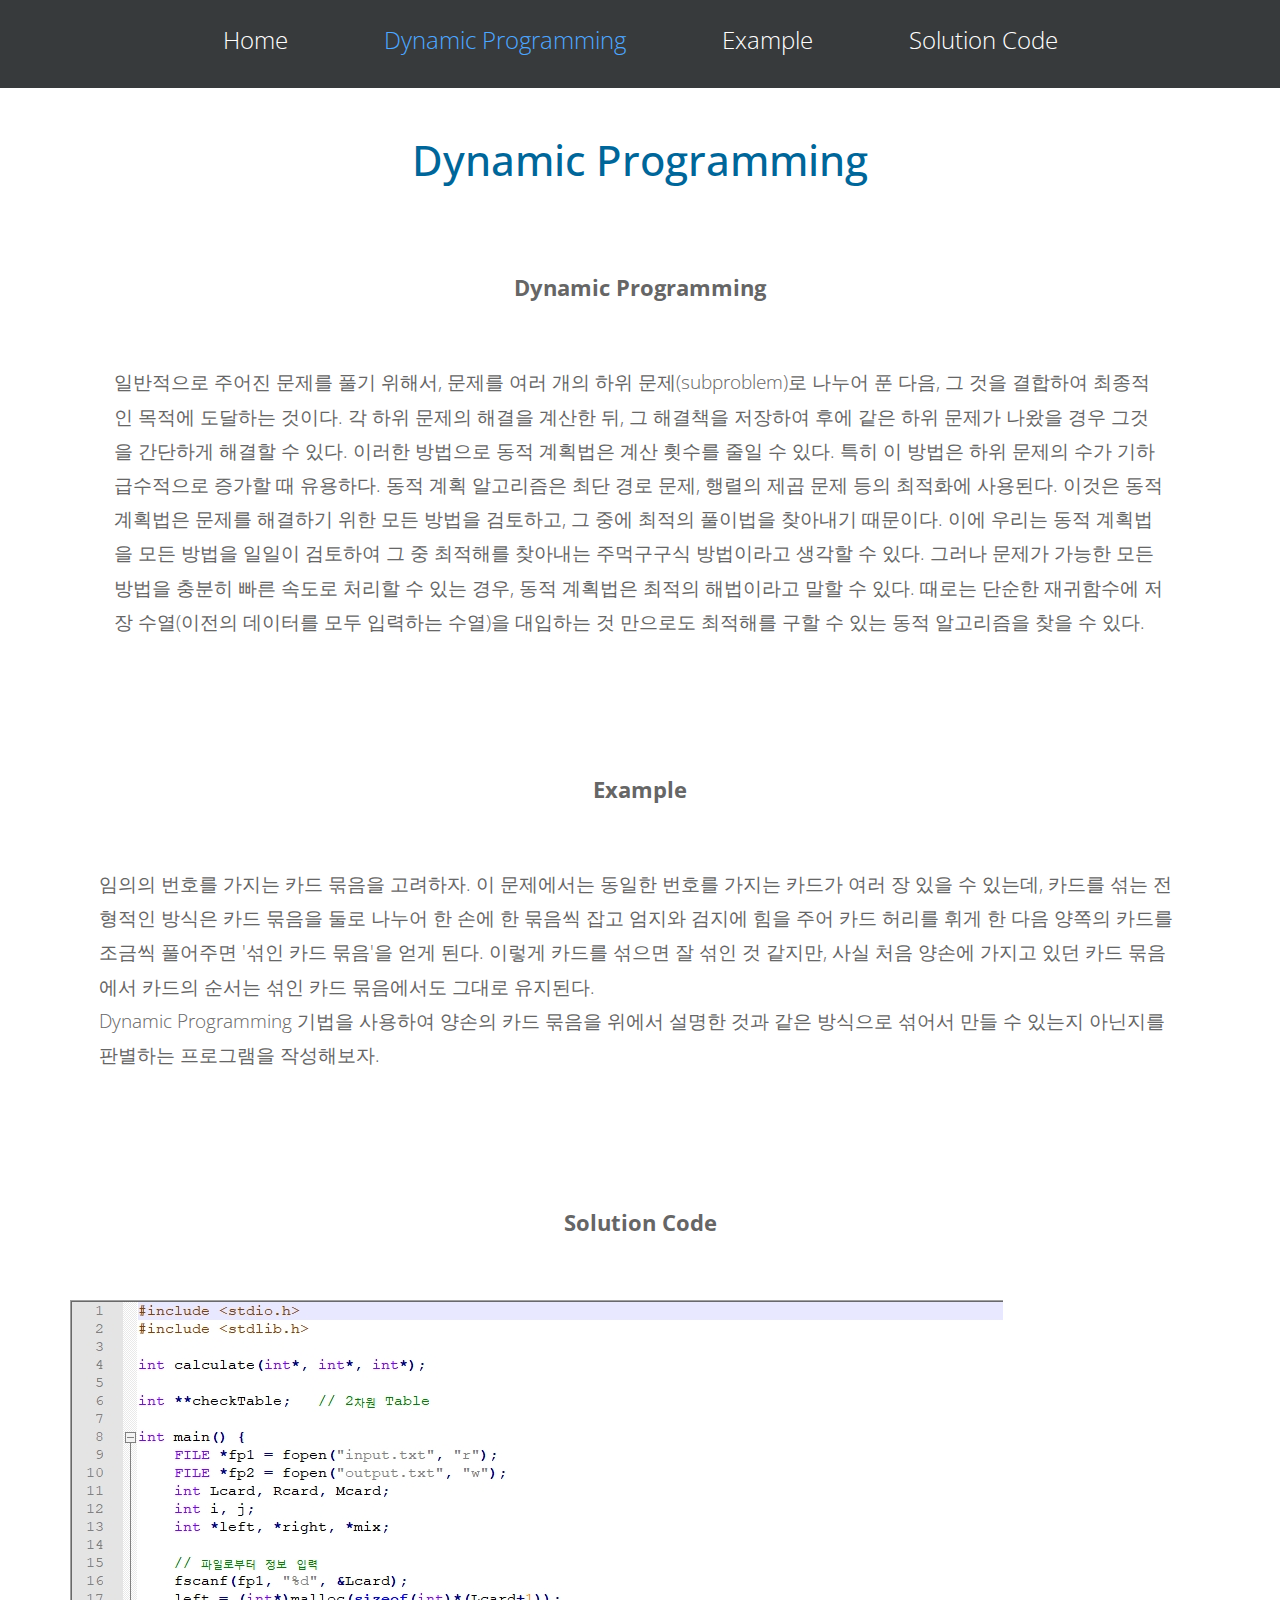
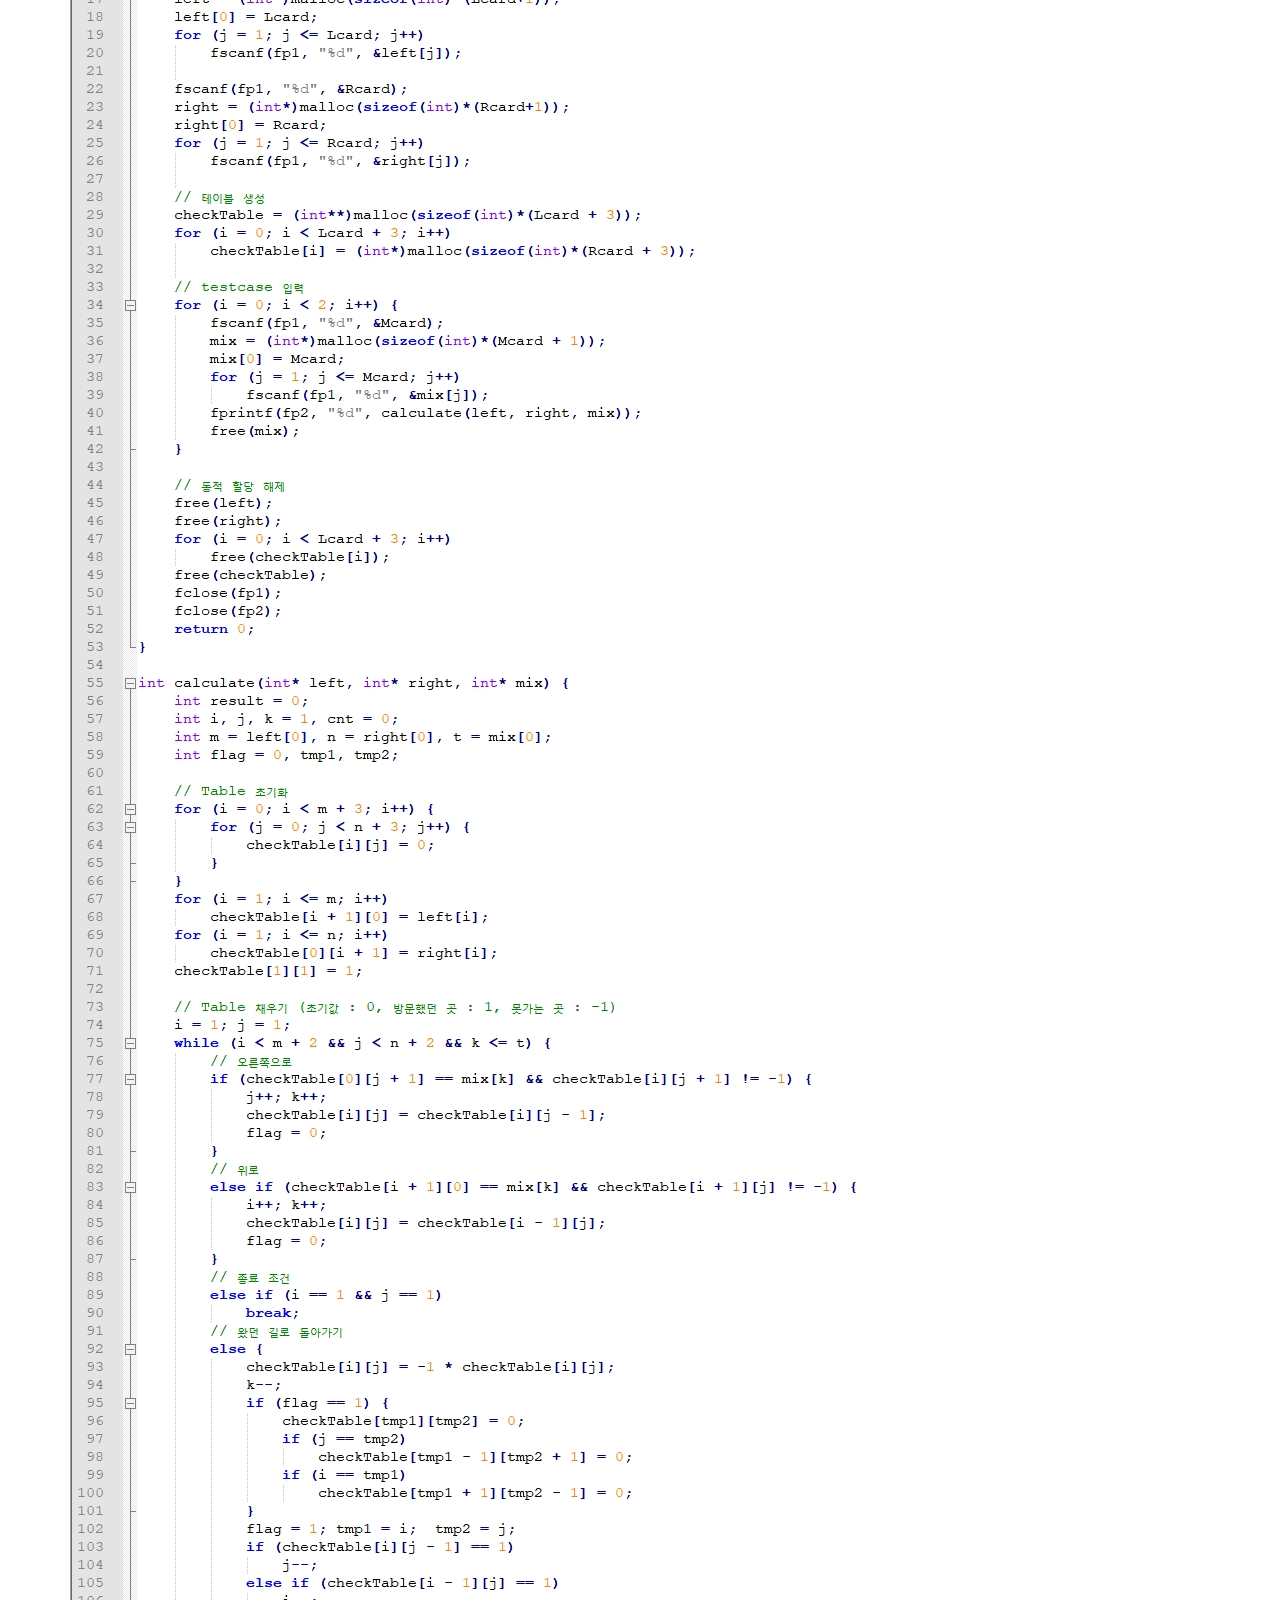
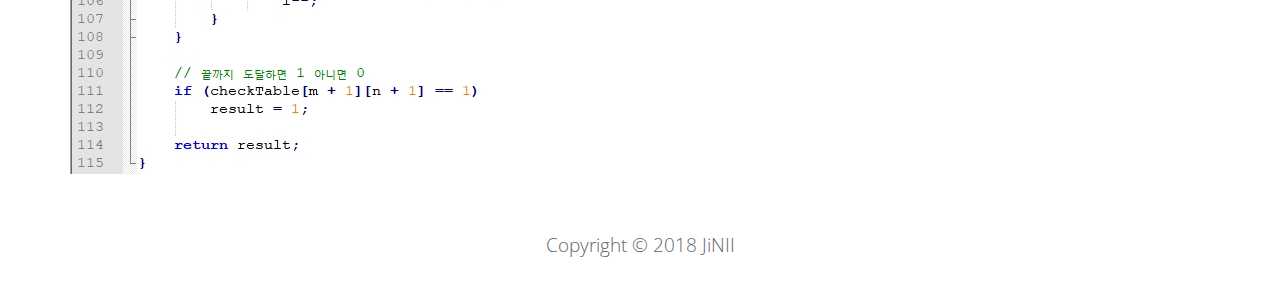
<file: columns5.html>
<!DOCTYPE html>
<html lang="en">
<head>
    <meta charset="utf-8">
    <meta http-equiv="X-UA-Compatible" content="IE=edge">
    <meta name="viewport" content="width=device-width, initial-scale=1">

    <title>JiNII</title>
<!--
Lumino Theme
http://www.templatemo.com/tm-483-lumino
-->
    <!-- load stylesheets -->
    <link rel="stylesheet" href="https://fonts.googleapis.com/css?family=Open+Sans:100,300,400">   <!-- Google web font "Open Sans" -->
    <link rel="stylesheet" href="font-awesome-4.5.0/css/font-awesome.min.css">                <!-- Font Awesome -->
    <link rel="stylesheet" href="css/bootstrap.min.css">                                      <!-- Bootstrap style -->
    <link rel="stylesheet" href="css/templatemo-style.css">                                   <!-- Templatemo style -->

    <!-- HTML5 shim and Respond.js for IE8 support of HTML5 elements and media queries -->
    <!-- WARNING: Respond.js doesn't work if you view the page via file:// -->
        <!--[if lt IE 9]>
          <script src="https://oss.maxcdn.com/html5shiv/3.7.2/html5shiv.min.js"></script>
          <script src="https://oss.maxcdn.com/respond/1.4.2/respond.min.js"></script>
          <![endif]-->
</head>
    <body id="top" class="page-2">

        <div class="tm-navbar-container tm-navbar-container-dark">
       
            <nav class="navbar navbar-full navbar-fixed-top bg-inverse">
                <button class="navbar-toggler hidden-md-up" type="button" data-toggle="collapse" data-target="#tmNavbar">
                    &#9776;
                </button>
                <div class="collapse navbar-toggleable-sm" id="tmNavbar">
                    <ul class="nav navbar-nav">
                        <li class="nav-item">
                            <a href="index.html" class="nav-link external">Home</a>
                        </li>
                        <li class="nav-item">
                            <a href="#tm-section-2" class="nav-link">Dynamic Programming</a>
                        </li>
                        <li class="nav-item">
                            <a href="#tm-section-3" class="nav-link">Example</a>
                        </li>
                        <li class="nav-item">
                            <a href="#tm-section-4" class="nav-link">Solution Code</a>
                        </li>
                    </ul>
                </div>
            </nav>
        </div>
    
        <div class="container-fluid">

            <div class="row">
              <div id="tm-section-1" class="tm-section">
                <div class="col-md-12">
                    <h1 class="text-xs-center blue-text tm-page-2-title">Dynamic Programming</h1>  				
                </div>
              </div>                
            </div>
            
            <div class="row">
                <div class="tm-section" id="tm-section-2">
                    <div class="col-md-12">
					<p class="text-xs-center tm-page-2-p tm-page-2-subtitle"><b>Dynamic Programming</b></p>
                        <p class="text-left tm-description">
                            일반적으로 주어진 문제를 풀기 위해서, 문제를 여러 개의 하위 문제(subproblem)로 나누어 푼 다음, 그
							것을 결합하여 최종적인 목적에 도달하는 것이다. 각 하위 문제의 해결을 계산한 뒤, 그 해결책을 저장하여 후에 
							같은 하위 문제가 나왔을 경우 그것을 간단하게 해결할 수 있다. 이러한 방법으로 동적 계획법은 계산 횟수를 줄일 수 있다. 
							특히 이 방법은 하위 문제의 수가 기하급수적으로 증가할 때 유용하다. 
							동적 계획 알고리즘은 최단 경로 문제, 행렬의 제곱 문제 등의 최적화에 사용된다. 이것은 동적 계획법은 문제를 해결하기 위한 모든 방법을 검토하고, 
							그 중에 최적의 풀이법을 찾아내기 때문이다. 이에 우리는 동적 계획법을 모든 방법을 일일이 검토하여 그 중 최적해를 찾아내는 주먹구구식 
							방법이라고 생각할 수 있다. 그러나 문제가 가능한 모든 방법을 충분히 빠른 속도로 처리할 수 있는 경우, 동적 계획법은 최적의 해법이라고 말할 수 있다. 
							때로는 단순한 재귀함수에 저장 수열(이전의 데이터를 모두 입력하는 수열)을 대입하는 것 만으로도 최적해를 구할 수 있는 동적 알고리즘을 
							찾을 수 있다. 
                        </p>
						 
                    </div>
                </div>
            </div>
      
            <div class="row">
                <div class="tm-section" id="tm-section-3">
				<p class="text-xs-center tm-page-2-p tm-page-2-subtitle"><b>Example</b></p>
					<p class="text-left tm-description">
					임의의 번호를 가지는 카드 묶음을 고려하자. 이 문제에서는 동일한 번호를 가지는 카드가 여러 장 있을 수 있는데,
					카드를 섞는 전형적인 방식은 카드 묶음을 둘로 나누어 한 손에 한 묶음씩 잡고 엄지와 검지에 힘을 주어 카드 허리를 휘게
					한 다음 양쪽의 카드를 조금씩 풀어주면 '섞인 카드 묶음'을 얻게 된다. 이렇게 카드를 섞으면 잘 섞인 것 같지만, 사실 처음
					양손에 가지고 있던 카드 묶음에서 카드의 순서는 섞인 카드 묶음에서도 그대로 유지된다.<br>
					Dynamic Programming 기법을 사용하여 양손의 카드 묶음을 위에서 설명한 것과 같은 방식으로 섞어서 만들 수 있는지 아닌지를
					판별하는 프로그램을 작성해보자.
                    </p>
                </div>
            </div>
      
            <div class="row">
                <div class="tm-section" id="tm-section-4">
					<p class="text-xs-center tm-page-2-p tm-page-2-subtitle"><b>Solution Code</b></p>
					<img src="img/dp_code.jpg">
                </div>        
            </div>
 
            </div>
      
            <div class="row">
                <div class="col-xs-12 col-sm-12 col-md-12 col-lg-12 col-xl-12">
                    <p class="text-xs-center tm-footer-text">Copyright &copy; 2018 JiNII</p>
                </div>
            </div>
        </div> <!-- .container -->

        <script src="js/jquery-1.11.3.min.js"></script>             <!-- jQuery (https://jquery.com/download/) -->
        <script src="https://www.atlasestateagents.co.uk/javascript/tether.min.js"></script> <!-- Tether for Bootstrap, http://stackoverflow.com/questions/34567939/how-to-fix-the-error-error-bootstrap-tooltips-require-tether-http-github-h --> 
        <script src="js/bootstrap.min.js"></script>                 <!-- Bootstrap (http://v4-alpha.getbootstrap.com/) -->
        <script src="js/jquery.singlePageNav.min.js"></script>      <!-- Single Page Nav (https://github.com/ChrisWojcik/single-page-nav) -->           

        <!-- Templatemo scripts -->
        <script>     
         
            $(document).ready(function(){

                var mobileTopOffset = 54;
                var tabletTopOffset = 74;
                var desktopTopOffset = 79;
                var topOffset = desktopTopOffset;

                if($(window).width() <= 767) {
                    topOffset = mobileTopOffset;
                }
                else if($(window).width() <= 991) {
                    topOffset = tabletTopOffset;
                }
              
                /* Single page nav
                -----------------------------------------*/
                $('#tmNavbar').singlePageNav({
                    'currentClass' : "active",
                    offset : topOffset,
                    'filter': ':not(.external)'
                }); 

                if($(window).width() < 570) {
                    $('.tm-full-width-large-table').addClass('table-responsive');
                }
                else {
                    $('.tm-full-width-large-table').removeClass('table-responsive');   
                }
              

                /* Collapse menu after click 
                -----------------------------------------*/
                $('#tmNavbar a').click(function(){
                    $('#tmNavbar').collapse('hide');
                });

              
                /* Handle nav offset & table responsive upon window resize
                --------------------------------------------------------------*/
                $(window).resize(function(){
                    
                    if($(window).width() < 768) {
                        topOffset = mobileTopOffset;
                    } 
                    else if($(window).width() <= 991) {
                        topOffset = tabletTopOffset;
                    }
                    else {
                        topOffset = desktopTopOffset;
                    }

                    $('#tmNavbar').singlePageNav({
                        'currentClass' : "active",
                        offset : topOffset,
                        'filter': ':not(.external)'
                    });

                    if($(window).width() < 570) {
                        $('.tm-full-width-large-table').addClass('table-responsive');
                    }
                    else {
                        $('.tm-full-width-large-table').removeClass('table-responsive');   
                    }
                });
                          
            });

        </script>    
    </body>
</html>
</file>
<file: css/templatemo-style.css>
/* 

Lumino Theme

http://www.templatemo.com/tm-483-lumino

*/
body {
	font-family: 'Open Sans', Helvetica, Arial, sans-serif;
	font-size: 19px;
	font-weight: 100;
}

a, button { transition: all 0.3s ease; }
a {	color: #666; }
a:hover,
a:focus {
	color: #4EA7FF;
	text-decoration: none;
	outline: none;
}

p { color: #666; }

h3 { margin-bottom: 2.5rem; }

.table-striped tbody tr:nth-of-type(odd) {
    background-color: #f2f2f2;
}

.tm-container { 
	max-width: 1200px;
	margin: 0 auto; 
}

.tm-container-wide { max-width: 1230px; }

.tm-navbar-container {
	background-color: rgba(0,0,0,0.33);
	height: 80px;
    position: fixed;
    top: 0;
    width: 100%;
    z-index: 1000;
    transition: all 0.3s ease;
}

.tm-navbar-container.bg-inverse { background-color: #373a3c; }

.tm-navbar-container-dark {
	background-color: #373a3c;
	box-shadow: none;
}

.navbar-nav .nav-link {	padding: 14px 40px; }

.navbar-nav .nav-link,
.navbar-nav .nav-link:focus {
	color: white;
}

.navbar-nav .nav-link.active,
.navbar-nav .nav-link:hover {
	color: #4EA7FF;
}

.navbar-toggler { 
	border: 1px solid white;
	border-radius: 0;
	color: white;	
}

button:focus { outline: none; }

.tm-intro {
	background: url(../img/bg.jpg) no-repeat;
	background-attachment: fixed;
	background-position: left top;
	background-size: 100% 750px;
	color: white;
	display: -webkit-flex;
	display: -ms-flexbox;
	display: flex;
	-webkit-flex-direction: column;
	    -ms-flex-direction: column;
	        flex-direction: column;
	-webkit-align-items: center;
	    -ms-flex-align: center;
	        align-items: center;
	-webkit-justify-content: center;
	    -ms-flex-pack: center;
	        justify-content: center;
	height: 750px;	
}

@media (max-width: 1800px) {
	.tm-intro {	background-size: 1800px 750px; }
}

@media all and (-ms-high-contrast: none), (-ms-high-contrast: active) {
	/* IE10+ CSS styles go here */
	.tm-intro {	background-attachment: scroll; }
}

.tm-logo { margin-bottom: 30px; }
.tm-site-name { margin-bottom: 40px; }
.tm-intro-text { 
margin-bottom: 45px; 
}

#tm-section-1,
.tm-section-1-inner,
.tm-site-name,
.tm-intro-text {
	-ms-flex: 0 1 auto;
		-webkit-flex: 0 1 auto;
	        flex: 0 1 auto;
}

.tm-section-1-inner { padding-top: 12%; }

#tm-section-1 { padding-bottom: 0; }


.gray-bg { background-color: #F4F4F4; }
.dark-gray-text { color: #666666; }
.blue-text { color: #006699; }
.light-blue-text { color: #4EA7FF; }


.navbar-nav .nav-link,
.tm-intro-text{
	color: white;
	font-size: 24px;
}
.btn {
  border-radius: 50px;
  font-size: 1em;
  padding: 0.5em 2.5em;
  margin: 0.25em;
}

.btn-lg { 
	font-size: 1.75rem; 
	font-weight: 300;
	padding: 10px 60px;
}

.tm-gray-btn {  
  background-color: #666666;
  border: 2px solid #666666;
  color: white;  
}

.tm-gray-btn:hover,
.tm-gray-btn:focus {	
	background: transparent;
	color: #666666;
}

.tm-gray-bordered-btn {
	background: transparent;
	border: 2px solid #666666;
	color: #666666;
}

.tm-gray-bordered-btn:hover,
.tm-gray-bordered-btn:focus {
	background: #666666;
	color: white;
}

.tm-light-blue-bordered-btn {	
	background: transparent;
    border: 2px solid #4EA7FF;    
    color: #4EA7FF;
}

.tm-light-blue-bordered-btn:hover,
.tm-light-blue-bordered-btn:focus {	
    background: #4EA7FF;
    color: white;
}

.tm-blue-btn {
	background: #006699;
	border: 2px solid #006699;
	color: white;
}

.tm-blue-btn:hover {
	background: transparent;
	color: #006699;
}

.tm-blue-bordered-btn {
	background: transparent;
	border: 2px solid #006699;
	color: #006699;
}

.tm-blue-bordered-btn:hover,
.tm-blue-bordered-btn:focus {
	background: #006699;
	color: white;
}

.tm-green-btn {
	background: #006666;
	border: 2px solid #006666;
	color: white;
}

.tm-green-btn:hover,
.tm-green-btn:focus {
	background: transparent;
	color: #006666;
}

.tm-green-bordered-btn {
	background: transparent;
	border: 2px solid #006666;
	color: #006666;
}

.tm-green-bordered-btn:hover,
.tm-green-bordered-btn:focus {
	background: #006666;
	color: white;
}

.tm-section {
	padding-top: 5%;
	padding-bottom: 5%;
	overflow: auto;
}

.tm-footer {
	padding-bottom: 20px;
	overflow: auto;
}

.tm-news-item {
	margin: 0 auto 5% auto;
	display: -webkit-flex;
	display: -ms-flexbox;
	display: flex;
	padding-left: 15px;
	padding-right: 15px;
}

.tm-news-item:last-child { margin-bottom: 0; }

.tm-news-item-img {	margin: 0 auto; }

.tm-news-item-img-container { padding: 0; }

.tm-news-container1{
	background-color: white;
	display: -webkit-flex;
	display: -ms-flexbox;
	display: flex;
	-webkit-flex-direction: column;
	    -ms-flex-direction: column;
	        flex-direction: column;
	-webkit-justify-content: center;
	    -ms-flex-pack: center;
	        justify-content: center;
	padding-left: 3%;
	padding-right: 3%;	
	margin: auto;
}
.tm-news-container2{
	background-color: white;
	border: 5px solid #F4F4F4;
	display: -webkit-flex;
	display: -ms-flexbox;
	display: flex;
	-webkit-flex-direction: column;
	    -ms-flex-direction: column;
	        flex-direction: column;
	-webkit-justify-content: center;
	    -ms-flex-pack: center;
	        justify-content: center;
	padding-left: 3%;
	padding-right: 3%;	
	margin: auto;
}

.tm-news-title { 
	font-weight: 300;
	margin-bottom: 30px; 
}

.tm-news-text {	line-height: 1.8; }

.tm-news-link {	
    margin-right: 0;
    margin-left: auto;
    -ms-flex-item-align: end;
        -webkit-align-self: flex-end;
            align-self: flex-end;
}

.flex-order-1 { -webkit-order: 1; -ms-flex-order: 1; order: 1; }
.flex-order-2 { -webkit-order: 2; -ms-flex-order: 2; order: 2; }

.tm-title {
	font-size: 43px;
	margin-bottom: 40px;
}

.margin-b-5 { margin-bottom: 5px; }

.tm-img-grid { 
	margin-top: 60px;
	overflow: auto;	
}

.tm-gallery-img {
	width: 100%;
	height: auto;
}
.tm-gallery-img-container {	
	max-width: 300px;
	width: 25%;	
	float: left;
}

.form-control { 
	border-color: rgba(0,0,0,0);
	border-radius: 0;
    font-size: 1.2rem;
    padding: .75rem;
}
.form-group { margin-bottom: 1.8rem; }

.tm-form-group-left { padding-left: 0; }
.tm-form-group-right { padding-right: 0; }

.tm-subtitle { 
	font-size: 25px; 
	margin-bottom: 30px;
}

#tmNavbar { text-align: center; }

body.page-2 { padding-top: 80px; }

.page-2 .container-fluid { max-width: 1140px; }

.tm-banner-img {
  display: block;
  margin: 0 auto;
}

.tm-description {
  line-height: 1.8;
  margin: 0.5em 1.5em 1em;
}

.tm-page-2-title {
	font-size: 42px;
	margin-bottom: 30px;
}

.tm-page-2-subtitle { margin-bottom: 60px; }

.tm-page-2-p {
	font-size: 22px;
	line-height: 1.6;
}

.tm-flex-center {
	display: -webkit-flex;
	display: -ms-flexbox;
	display: flex;
	-webkit-justify-content: center;
	    -ms-flex-pack: center;
	        justify-content: center;
	-webkit-flex-wrap: wrap;
	    -ms-flex-wrap: wrap;
	        flex-wrap: wrap;
}

.tm-img-2-col {
	margin-bottom: 2em;
	margin-left: auto;
	margin-right: auto;
}

.tm-3-col-box {
	max-width: 500px;
	margin-left: auto;
	margin-right: auto;
}

.tm-description-box { padding: 6%; }
.tm-description-text { margin-bottom: 1.5em; }
.tm-footer-text { margin-bottom: 1.5rem; }

@media (min-width: 768px) {

	/*http://stackoverflow.com/questions/18777235/center-content-in-responsive-bootstrap-navbar*/

    .navbar .navbar-nav {
        display: inline-block;
        float: none;
    }

	.tm-news-container1 {
		padding: 1.5em;
		margin: 0 auto;
		max-width: 600px;
	}
	.tm-news-container2 {
		padding: 1.5em;
		margin: 0 auto;
		max-width: 600px;
	}
    .tm-contact-form { margin-right: 20px; }
}

@media (max-width: 1199px) {
	h2 { font-size: 1.8rem; }
	.tm-news-title { margin-bottom: 15px; }
	.tm-news-text { line-height: 1.6; }	
	.tm-news-container1 {
		padding: 1.5em;
		margin: 0 auto;
		max-width: 600px;
	}
	.tm-news-container2 {
		padding: 1.5em;
		margin: 0 auto;
		max-width: 600px;
	}
}

@media (max-width: 1100px) and (min-width: 992px) {
	h2 { font-size: 1.6rem; }
	.tm-news-title { margin-bottom: 12px; }
	.tm-news-text {	
		font-size: 0.9em; 
		margin-bottom: 0.5em;
	}
	.tm-news-container1 {
		padding: 1.5em;
		margin: 0 auto;
		max-width: 600px;
	}
	.tm-news-container2 {
		padding: 1.5em;
		margin: 0 auto;
		max-width: 600px;
	}
	.btn { 
		padding-top: 0.3em;
		padding-bottom: 0.3em; 
	}
}

@media (max-width: 991px) {
	.navbar-nav .nav-link {	font-size: 20px; }
	.navbar-nav .nav-item+.nav-item { margin-left: 0; }

	.tm-news-item {
		-webkit-flex-direction: column;
		    -ms-flex-direction: column;
		        flex-direction: column;		
	}
	.tm-news-container1 {
		padding: 1.5em;
		margin: 0 auto;
		max-width: 600px;
	}
	.tm-news-container2 {
		padding: 1.5em;
		margin: 0 auto;
		max-width: 600px;
	}
	.flex-order-2 { -webkit-order: 1; -ms-flex-order: 1; order: 1; }
	.flex-order-1 { -webkit-order: 2; -ms-flex-order: 2; order: 2; }
}

@media (max-width: 940px) {
	.tm-img-grid { 
		margin-left: auto;
		margin-right: auto;
		max-width: 900px; 
	}
	
}

@media (max-width: 767px) {
	.home .tm-section { 
		padding-top: 10%; 
		padding-bottom: 10%;
	}

	body.page-2 { padding-top: 54px; }
	.tm-page-2-subtitle { margin-bottom: 30px; }
	
	.navbar-nav .nav-item+.nav-item { margin-left: 0; }

	.navbar-nav .nav-item { float: none; }

	.navbar-toggler {
		display: block;
		margin-left: auto;
		margin-right: 0;
	}

	.tm-navbar-container { 
		background: none;
		box-shadow: none;
		height: 54px; 
	}
	.navbar { background-color: rgba(0,0,0,0.2); }
	.tm-navbar-container.bg-inverse .navbar { background-color: #373a3c; }
	.bg-inverse { background-color: #373a3c; }

	.tm-form-group-left { padding-right: 0; }
	.tm-form-group-right { padding-left: 0; }

	.margin-top-xs-50 { margin-top: 50px; }
	.margin-bottom-sm-8 { margin-bottom: 8%; }
	.margin-bottom-sm-3 { margin-bottom: 3%; }
}

@media (max-width: 640px) {
	.tm-gallery-img-container { width: 50%; }
	.tm-img-grid { max-width: 600px; }
	.page-2 .tm-section { 
		padding-top: 7%; 
		padding-bottom: 7%;
	}
}

@media (max-width: 600px) and (max-height: 600px) {
	.tm-intro {
		height: 100vh;
		min-height: 600px;
	}
}
</file>
